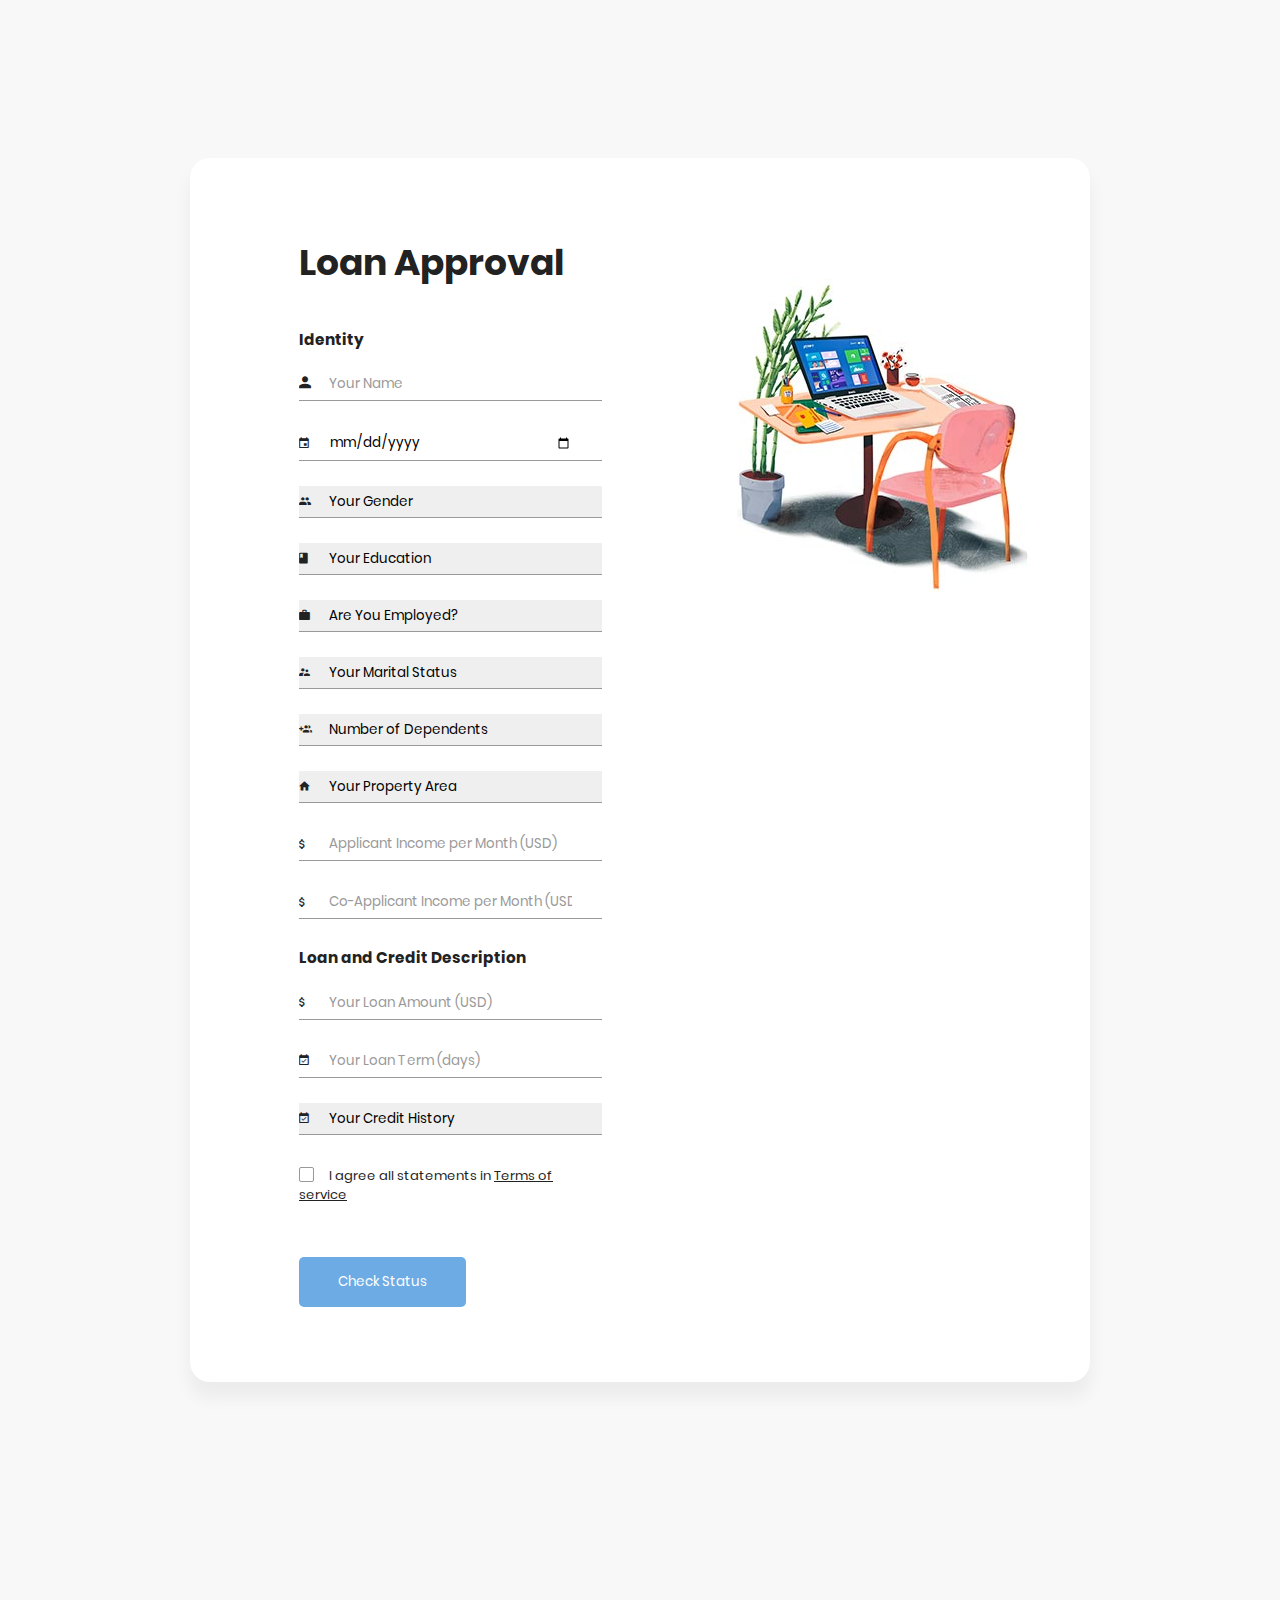
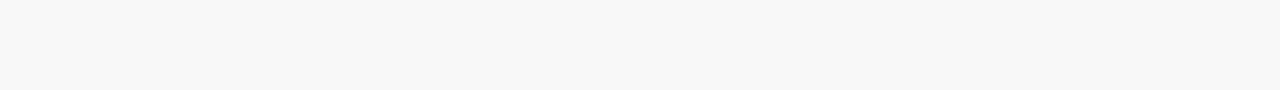
<file: template/index.html>
<!DOCTYPE html>
<html lang="en">
<head>
    <meta charset="UTF-8">
    <meta name="viewport" content="width=device-width, initial-scale=1.0">
    <meta http-equiv="X-UA-Compatible" content="ie=edge">
    <title>Loan Approval Prediction</title>

    <!-- Font Icon -->
    <link rel="stylesheet" href="../static/fonts/material-icon/css/material-design-iconic-font.min.css">
    <link rel="icon" type="image/x-icon" href="../static/images/favicon.ico">

    <!-- Main css -->
    <link rel="stylesheet" href="../static/css/style.css">
</head>
<body>

    <div class="main">

        <!-- Applicant form -->
        <section class="signup">
            <div class="container">
                <div class="signup-content">
                    <div class="signup-form">
                        <h2 class="form-title">Loan Approval</h2>
                        <form action="/prediction" method="POST" class="register-form" id="register-form">
                            <h3>Identity</h3>
                            <!-- Name -->
                            <div class="form-group">
                                <label for="name"><i class="zmdi zmdi-account material-icons-name"></i></label>
                                <input type="text" name="name" id="name" placeholder="Your Name" required/>
                            </div>
                            <!-- Birthdate -->
                            <div class="form-group">
                                <label for="birthdate"><i class="zmdi zmdi-calendar"></i></label>
                                <input type="date" name="birthdate" id="birthdate" placeholder="Your Birthdate" required/>
                            </div>
                            <!-- Gender -->
                            <div class="form-group">
                                <label for="gender"><i class="zmdi zmdi-accounts"></i></label>
                                <select name="gender" id="gender" placeholder="Your Gender" required>
                                    <option value="" disabled selected>Your Gender</option>
                                    <option value="1">Male</option>
                                    <option value="0">Female</option>
                                </select>
                            </div>
                            <!-- Education -->
                            <div class="form-group">
                                <label for="education"><i class="zmdi zmdi-book"></i></label>
                                <select name="education" id="education" placeholder="Your Education" required>
                                    <option value="" disabled selected>Your Education</option>
                                    <option value="1">Not Graduate</option>
                                    <option value="0">Graduate</option>
                                </select>
                            </div>
                            <!-- Self Employed -->
                            <div class="form-group">
                                <label for="self_employed"><i class="zmdi zmdi-case"></i></label>
                                <select name="self_employed" id="self_employed" placeholder="Are You Employed?" required>
                                    <option value="" disabled selected>Are You Employed?</option>
                                    <option value="1">Yes</option>
                                    <option value="0">No</option>
                                </select>
                            </div>
                            <!-- Marital Status -->
                            <div class="form-group">
                                <label for="marital_status"><i class="zmdi zmdi-accounts-alt"></i></label>
                                <select name="marital_status" id="marital_status" placeholder="Your Marital Status" required>
                                    <option value="" disabled selected>Your Marital Status</option>
                                    <option value="0">Single</option>
                                    <option value="1">Married</option>
                                </select>
                            </div>
                            <!-- Dependents -->
                            <div class="form-group">
                                <label for="dependents"><i class="zmdi zmdi-accounts-add"></i></label>
                                <select name="dependents" id="dependents" placeholder="Number of Dependents" required>
                                    <option value="" disabled selected>Number of Dependents</option>
                                    <option value="0">0</option>
                                    <option value="1">1</option>
                                    <option value="2">2</option>
                                    <option value="3+">3+</option>
                                </select>
                            </div>
                            <!-- Property Area -->
                            <div class="form-group">
                                <label for="property_area"><i class="zmdi zmdi-home"></i></label>
                                <select name="property_area" id="property_area" placeholder="Your Property Area" required>
                                    <option value="" disabled selected>Your Property Area</option>
                                    <option value="Urban">Urban</option>
                                    <option value="Semiurban">Semi-Urban</option>
                                    <option value="Rural">Rural</option>
                                </select>
                            </div>
                            <!-- Applicant Income per Month -->
                            <div class="form-group">
                                <label for="applicant_income"><i class="zmdi zmdi-money"></i></label>
                                <input type="number" min="0" name="applicant_income" placeholder="Applicant Income per Month (USD)" required/>
                            </div>
                            <!-- Co-Applicant Income per Month -->
                            <div class="form-group">
                                <label for="coapplicant_income"><i class="zmdi zmdi-money"></i></label>
                                <input type="number" min="0" name="coapplicant_income" placeholder="Co-Applicant Income per Month (USD)" required/>
                            </div>
                            <h3>Loan and Credit Description</h3>
                            <!-- Loan Amount -->
                            <div class="form-group">
                                <label for="loan_amount"><i class="zmdi zmdi-money"></i></label>
                                <input type="number" min="0" name="loan_amount" placeholder="Your Loan Amount (USD)" required/>
                            </div>
                            <!-- Loan Amount Term -->
                            <div class="form-group">
                                <label for="loan_term"><i class="zmdi zmdi-calendar-check"></i></label>
                                <input type="number" min="0" name="loan_term" placeholder="Your Loan Term (days)" required/>
                            </div>
                            <!-- Credit History -->
                            <div class="form-group">
                                <label for="credit_history"><i class="zmdi zmdi-calendar-check"></i></label>
                                <select name="credit_history" id="credit_history" placeholder="Your Credit History" required>
                                    <option value="" disabled selected>Your Credit History</option>
                                    <option value="1">All Debts Paid</option>
                                    <option value="0">Not paid</option>
                                </select>
                            </div>
                            <div class="form-group">
                                <input type="checkbox" name="agree-term" id="agree-term" class="agree-term" />
                                <label for="agree-term" class="label-agree-term"><span><span></span></span>I agree all statements in  <a href="#" class="term-service">Terms of service</a></label>
                            </div>
                            <div class="form-group form-button">
                                <input type="submit" name="signup" id="signup" class="form-submit" value="Check Status"/>
                            </div>
                        </form>
                    </div>
                    <div class="signup-image">
                        <figure><img src="../static/images/signup-image.jpg" alt="sing up image"></figure>
                    </div>
                </div>
            </div>
        </section>
    
    </div>

</body>
</html>
</file>
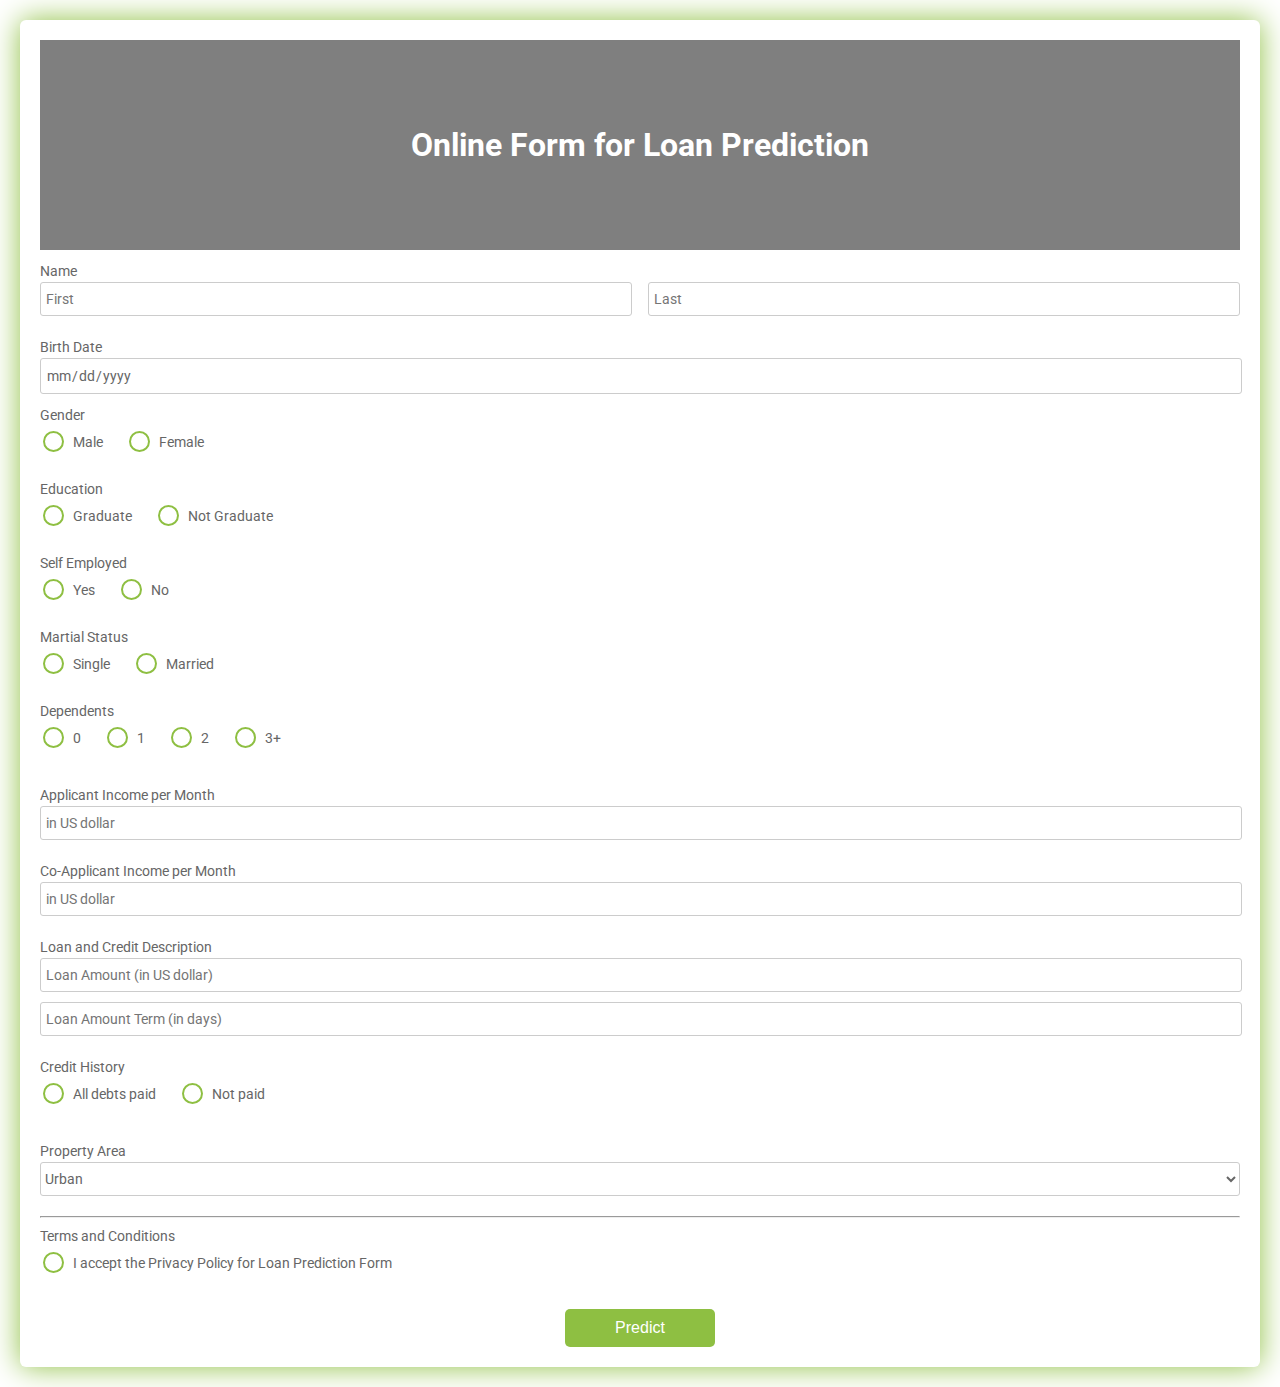
<file: templates/home.html>
<!DOCTYPE html>
<html>
  <head>
    <title>Online Form for Loan Prediction</title>
    <link href="https://fonts.googleapis.com/css?family=Roboto:300,400,500,700" rel="stylesheet">
    <link rel="stylesheet" href="https://use.fontawesome.com/releases/v5.5.0/css/all.css" integrity="sha384-B4dIYHKNBt8Bc12p+WXckhzcICo0wtJAoU8YZTY5qE0Id1GSseTk6S+L3BlXeVIU" crossorigin="anonymous">
    <link rel="stylesheet" href="../static/style.css" type="text/css" media="screen">
  </head>
  <body>
    <div class="testbox">
      <form action="/result" method="POST">
        <div class="banner">
          <h1>Online Form for Loan Prediction</h1>
        </div>
        <div class="item">
          <p>Name</p>
          <div class="name-item">
            <input type="text" name="First" placeholder="First" required/>
            <input type="text" name="Last" placeholder="Last" required/>
          </div>
        </div>
        <div class="question">
          <p>Birth Date</p>
          <input type="date" name="bdate"/>
          <i class="fas fa-calendar-alt"></i>
        </div>
        <div class="question">
          <p>Gender</p>
          <div class="question-answer">
            <input type="radio" value="1" id="radio_1" name="Gender_Male" required/>
            <label for="radio_1" class="radio"><span>Male</span></label>
            <input type="radio" value="0" id="radio_2" name="Gender_Male" required/>
            <label for="radio_2" class="radio"><span>Female</span></label>
          </div>
        </div>
        <div class="question">
          <p>Education</p>
          <div class="question-answer">
            <input type="radio" value="0" id="radio_3" name="Education_Not Graduate" required/>
            <label for="radio_3" class="radio"><span>Graduate</span></label>
            <input type="radio" value="1" id="radio_4" name="Education_Not Graduate" required/>
            <label for="radio_4" class="radio"><span>Not Graduate</span></label>
          </div>
        </div>
        <div class="question">
          <p>Self Employed</p>
          <div class="question-answer">
            <input type="radio" value="1" id="radio_14" name="Self_Employed_Yes" required/>
            <label for="radio_14" class="radio"><span>Yes</span></label>
            <input type="radio" value="0" id="radio_15" name="Self_Employed_Yes" required/>
            <label for="radio_15" class="radio"><span>No</span></label>
          </div>
        </div>
        <div class="question">
          <p>Martial Status</p>
          <div class="question-answer">
            <input type="radio" value="0" id="radio_5" name="Married_Yes" required/>
            <label for="radio_5" class="radio"><span>Single</span></label>
            <input type="radio" value="1" id="radio_6" name="Married_Yes" required/>
            <label for="radio_6" class="radio"><span>Married</span></label>
          </div>
        </div>
        <div class="question">
          <p>Dependents</p>
          <div class="question-answer">
            <input type="radio" value="0" id="radio_7" name="Dependents" required/>
            <label for="radio_7" class="radio"><span>0</span></label>
            <input type="radio" value="1" id="radio_8" name="Dependents" required/>
            <label for="radio_8" class="radio"><span>1</span></label>
            <input type="radio" value="2" id="radio_9" name="Dependents" required/>
            <label for="radio_9" class="radio"><span>2</span></label>
            <input type="radio" value="3+" id="radio_10" name="Dependents" required/>
            <label for="radio_10" class="radio"><span>3+</span></label>
          </div>
        </div>
        <div class="item">
          <p>Applicant Income per Month</p>
          <input type="number" min="0" name="ApplicantIncome" placeholder="in US dollar" required/>
        </div>
        <div class="item">
          <p>Co-Applicant Income per Month</p>
          <input type="number" min="0" name="CoapplicantIncome" placeholder="in US dollar" required/>
        </div>
        <div class="item">
          <p>Loan and Credit Description</p>
          <div class="loan-item">
            <input type="number" min="0" name="LoanAmount" placeholder="Loan Amount (in US dollar)" required/>
            <input type="number" min="0" name="Loan_Amount_Term" placeholder="Loan Amount Term (in days)" required/>
          </div>
        </div>
        <div class="question">
          <p>Credit History</p>
          <div class="question-answer">
            <input type="radio" value="1" id="radio_11" name="Credit_History_1.0" required/>
            <label for="radio_11" class="radio"><span>All debts paid</span></label>
            <input type="radio" value="0" id="radio_12" name="Credit_History_1.0" required/>
            <label for="radio_12" class="radio"><span>Not paid</span></label>
          </div>
        </div>
        <div class="item">
          <p>Property Area</p>
          <div class="property-item">
            <select name="Property_Area" required>
              <option value="Urban" selected>Urban</option>
              <option value="Semiurban">Semi Urban</option>
              <option value="Rural">Rural</option>
            </select>
          </div>
        </div>
        <hr>
        <div class="question">
          <p>Terms and Conditions</p>
          <div class="question-answer">
            <input type="radio" value="none" id="radio_13" name="term_condition"/>
            <label for="radio_13" class="radio"><span>I accept the Privacy Policy for Loan Prediction Form</span></label>
          </div>
        </div>
        <div class="btn-block">
          <button type="submit" href="/">Predict</button>
        </div>
      </form>
    </div>
  </body>
</html>
</file>
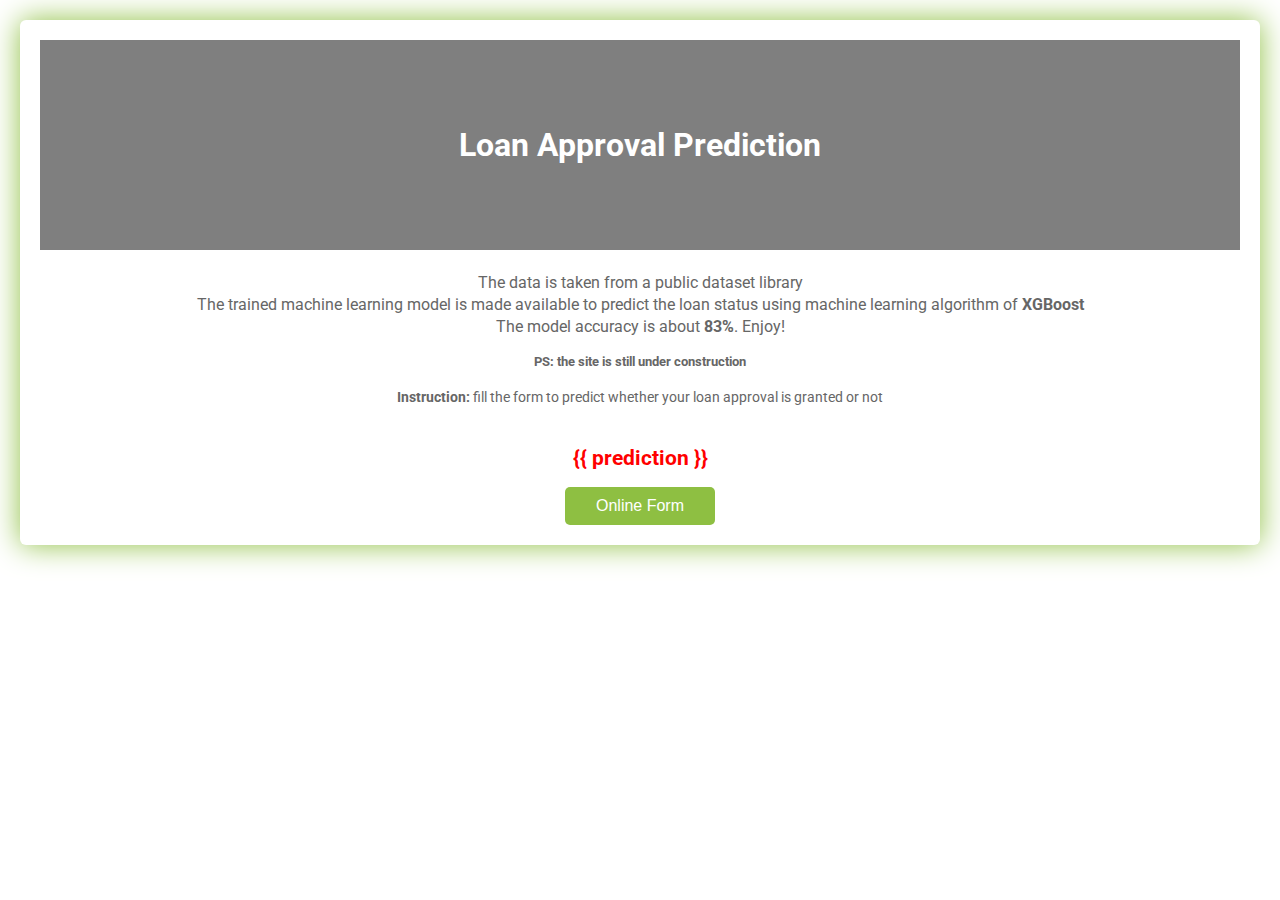
<file: templates/result.html>
<!DOCTYPE html>
<html>
  <head>
    <title>Online Form for Loan Prediction</title>
    <link href="https://fonts.googleapis.com/css?family=Roboto:300,400,500,700" rel="stylesheet">
    <link rel="stylesheet" href="https://use.fontawesome.com/releases/v5.5.0/css/all.css" integrity="sha384-B4dIYHKNBt8Bc12p+WXckhzcICo0wtJAoU8YZTY5qE0Id1GSseTk6S+L3BlXeVIU" crossorigin="anonymous">
    <link rel="stylesheet" href="../static/style.css" type="text/css" media="screen">
    <meta name="viewport" content="width=device-width, initial-scale=1.0">
  </head>
  <body>
    <div class="testbox">
      <form>
        <div class="banner">
          <h1>Loan Approval Prediction</h1>
        </div>
        <br>
        <p style="text-align:center;font-size:16px;">
        	The data is taken from a public dataset library
        </p>
        <p style="text-align:center;font-size:16px;">
        	The trained machine learning model is made available to predict the loan status using machine learning algorithm of <b>XGBoost</b>
        </p>
        <p style="text-align:center;font-size:16px;">
        	The model accuracy is about <b>83%</b>. Enjoy!
        </p>
        <h3 style="text-align:center;font-size:13px;">
        	PS: the site is still under construction
        </h3>
        <p style="text-align:center;font-size:14px;">
        	<b>Instruction:</b> fill the form to predict whether your loan approval is granted or not
        </p>
        <br>
        <h2 style="color:red;text-align:center;"> {{ prediction }}</h2>
        <div class="btn-block">
        	<button href="https://loan-prediction-form.herokuapp.com/">Online Form</button>
        </div>
      </form>
    </div>
  </body>
</html>
</file>
<file: static/css/style.css>
/* @extend display-flex; */
display-flex, .display-flex, .display-flex-center, .signup-content, .signin-content, .social-login, .socials {
  display: flex;
  display: -webkit-flex; }

/* @extend list-type-ulli; */
list-type-ulli, .socials {
  list-style-type: none;
  margin: 0;
  padding: 0; }

/* poppins-300 - latin */
@font-face {
  font-family: 'Poppins';
  font-style: normal;
  font-weight: 300;
  src: url("../fonts/poppins/poppins-v5-latin-300.eot");
  /* IE9 Compat Modes */
  src: local("Poppins Light"), local("Poppins-Light"), url("../fonts/poppins/poppins-v5-latin-300.eot?#iefix") format("embedded-opentype"), url("../fonts/poppins/poppins-v5-latin-300.woff2") format("woff2"), url("../fonts/poppins/poppins-v5-latin-300.woff") format("woff"), url("../fonts/poppins/poppins-v5-latin-300.ttf") format("truetype"), url("../fonts/poppins/poppins-v5-latin-300.svg#Poppins") format("svg");
  /* Legacy iOS */ }
/* poppins-300italic - latin */
@font-face {
  font-family: 'Poppins';
  font-style: italic;
  font-weight: 300;
  src: url("../fonts/poppins/poppins-v5-latin-300italic.eot");
  /* IE9 Compat Modes */
  src: local("Poppins Light Italic"), local("Poppins-LightItalic"), url("../fonts/poppins/poppins-v5-latin-300italic.eot?#iefix") format("embedded-opentype"), url("../fonts/poppins/poppins-v5-latin-300italic.woff2") format("woff2"), url("../fonts/poppins/poppins-v5-latin-300italic.woff") format("woff"), url("../fonts/poppins/poppins-v5-latin-300italic.ttf") format("truetype"), url("../fonts/poppins/poppins-v5-latin-300italic.svg#Poppins") format("svg");
  /* Legacy iOS */ }
/* poppins-regular - latin */
@font-face {
  font-family: 'Poppins';
  font-style: normal;
  font-weight: 400;
  src: url("../fonts/poppins/poppins-v5-latin-regular.eot");
  /* IE9 Compat Modes */
  src: local("Poppins Regular"), local("Poppins-Regular"), url("../fonts/poppins/poppins-v5-latin-regular.eot?#iefix") format("embedded-opentype"), url("../fonts/poppins/poppins-v5-latin-regular.woff2") format("woff2"), url("../fonts/poppins/poppins-v5-latin-regular.woff") format("woff"), url("../fonts/poppins/poppins-v5-latin-regular.ttf") format("truetype"), url("../fonts/poppins/poppins-v5-latin-regular.svg#Poppins") format("svg");
  /* Legacy iOS */ }
/* poppins-italic - latin */
@font-face {
  font-family: 'Poppins';
  font-style: italic;
  font-weight: 400;
  src: url("../fonts/poppins/poppins-v5-latin-italic.eot");
  /* IE9 Compat Modes */
  src: local("Poppins Italic"), local("Poppins-Italic"), url("../fonts/poppins/poppins-v5-latin-italic.eot?#iefix") format("embedded-opentype"), url("../fonts/poppins/poppins-v5-latin-italic.woff2") format("woff2"), url("../fonts/poppins/poppins-v5-latin-italic.woff") format("woff"), url("../fonts/poppins/poppins-v5-latin-italic.ttf") format("truetype"), url("../fonts/poppins/poppins-v5-latin-italic.svg#Poppins") format("svg");
  /* Legacy iOS */ }
/* poppins-500 - latin */
@font-face {
  font-family: 'Poppins';
  font-style: normal;
  font-weight: 500;
  src: url("../fonts/poppins/poppins-v5-latin-500.eot");
  /* IE9 Compat Modes */
  src: local("Poppins Medium"), local("Poppins-Medium"), url("../fonts/poppins/poppins-v5-latin-500.eot?#iefix") format("embedded-opentype"), url("../fonts/poppins/poppins-v5-latin-500.woff2") format("woff2"), url("../fonts/poppins/poppins-v5-latin-500.woff") format("woff"), url("../fonts/poppins/poppins-v5-latin-500.ttf") format("truetype"), url("../fonts/poppins/poppins-v5-latin-500.svg#Poppins") format("svg");
  /* Legacy iOS */ }
/* poppins-500italic - latin */
@font-face {
  font-family: 'Poppins';
  font-style: italic;
  font-weight: 500;
  src: url("../fonts/poppins/poppins-v5-latin-500italic.eot");
  /* IE9 Compat Modes */
  src: local("Poppins Medium Italic"), local("Poppins-MediumItalic"), url("../fonts/poppins/poppins-v5-latin-500italic.eot?#iefix") format("embedded-opentype"), url("../fonts/poppins/poppins-v5-latin-500italic.woff2") format("woff2"), url("../fonts/poppins/poppins-v5-latin-500italic.woff") format("woff"), url("../fonts/poppins/poppins-v5-latin-500italic.ttf") format("truetype"), url("../fonts/poppins/poppins-v5-latin-500italic.svg#Poppins") format("svg");
  /* Legacy iOS */ }
/* poppins-600 - latin */
@font-face {
  font-family: 'Poppins';
  font-style: normal;
  font-weight: 600;
  src: url("../fonts/poppins/poppins-v5-latin-600.eot");
  /* IE9 Compat Modes */
  src: local("Poppins SemiBold"), local("Poppins-SemiBold"), url("../fonts/poppins/poppins-v5-latin-600.eot?#iefix") format("embedded-opentype"), url("../fonts/poppins/poppins-v5-latin-600.woff2") format("woff2"), url("../fonts/poppins/poppins-v5-latin-600.woff") format("woff"), url("../fonts/poppins/poppins-v5-latin-600.ttf") format("truetype"), url("../fonts/poppins/poppins-v5-latin-600.svg#Poppins") format("svg");
  /* Legacy iOS */ }
/* poppins-700 - latin */
@font-face {
  font-family: 'Poppins';
  font-style: normal;
  font-weight: 700;
  src: url("../fonts/poppins/poppins-v5-latin-700.eot");
  /* IE9 Compat Modes */
  src: local("Poppins Bold"), local("Poppins-Bold"), url("../fonts/poppins/poppins-v5-latin-700.eot?#iefix") format("embedded-opentype"), url("../fonts/poppins/poppins-v5-latin-700.woff2") format("woff2"), url("../fonts/poppins/poppins-v5-latin-700.woff") format("woff"), url("../fonts/poppins/poppins-v5-latin-700.ttf") format("truetype"), url("../fonts/poppins/poppins-v5-latin-700.svg#Poppins") format("svg");
  /* Legacy iOS */ }
/* poppins-700italic - latin */
@font-face {
  font-family: 'Poppins';
  font-style: italic;
  font-weight: 700;
  src: url("../fonts/poppins/poppins-v5-latin-700italic.eot");
  /* IE9 Compat Modes */
  src: local("Poppins Bold Italic"), local("Poppins-BoldItalic"), url("../fonts/poppins/poppins-v5-latin-700italic.eot?#iefix") format("embedded-opentype"), url("../fonts/poppins/poppins-v5-latin-700italic.woff2") format("woff2"), url("../fonts/poppins/poppins-v5-latin-700italic.woff") format("woff"), url("../fonts/poppins/poppins-v5-latin-700italic.ttf") format("truetype"), url("../fonts/poppins/poppins-v5-latin-700italic.svg#Poppins") format("svg");
  /* Legacy iOS */ }
/* poppins-800 - latin */
@font-face {
  font-family: 'Poppins';
  font-style: normal;
  font-weight: 800;
  src: url("../fonts/poppins/poppins-v5-latin-800.eot");
  /* IE9 Compat Modes */
  src: local("Poppins ExtraBold"), local("Poppins-ExtraBold"), url("../fonts/poppins/poppins-v5-latin-800.eot?#iefix") format("embedded-opentype"), url("../fonts/poppins/poppins-v5-latin-800.woff2") format("woff2"), url("../fonts/poppins/poppins-v5-latin-800.woff") format("woff"), url("../fonts/poppins/poppins-v5-latin-800.ttf") format("truetype"), url("../fonts/poppins/poppins-v5-latin-800.svg#Poppins") format("svg");
  /* Legacy iOS */ }
/* poppins-800italic - latin */
@font-face {
  font-family: 'Poppins';
  font-style: italic;
  font-weight: 800;
  src: url("../fonts/poppins/poppins-v5-latin-800italic.eot");
  /* IE9 Compat Modes */
  src: local("Poppins ExtraBold Italic"), local("Poppins-ExtraBoldItalic"), url("../fonts/poppins/poppins-v5-latin-800italic.eot?#iefix") format("embedded-opentype"), url("../fonts/poppins/poppins-v5-latin-800italic.woff2") format("woff2"), url("../fonts/poppins/poppins-v5-latin-800italic.woff") format("woff"), url("../fonts/poppins/poppins-v5-latin-800italic.ttf") format("truetype"), url("../fonts/poppins/poppins-v5-latin-800italic.svg#Poppins") format("svg");
  /* Legacy iOS */ }
/* poppins-900 - latin */
@font-face {
  font-family: 'Poppins';
  font-style: normal;
  font-weight: 900;
  src: url("../fonts/poppins/poppins-v5-latin-900.eot");
  /* IE9 Compat Modes */
  src: local("Poppins Black"), local("Poppins-Black"), url("../fonts/poppins/poppins-v5-latin-900.eot?#iefix") format("embedded-opentype"), url("../fonts/poppins/poppins-v5-latin-900.woff2") format("woff2"), url("../fonts/poppins/poppins-v5-latin-900.woff") format("woff"), url("../fonts/poppins/poppins-v5-latin-900.ttf") format("truetype"), url("../fonts/poppins/poppins-v5-latin-900.svg#Poppins") format("svg");
  /* Legacy iOS */ }
a:focus, a:active {
  text-decoration: none;
  outline: none;
  transition: all 300ms ease 0s;
  -moz-transition: all 300ms ease 0s;
  -webkit-transition: all 300ms ease 0s;
  -o-transition: all 300ms ease 0s;
  -ms-transition: all 300ms ease 0s; }

input, select, textarea {
  outline: none;
  appearance: unset !important;
  -moz-appearance: unset !important;
  -webkit-appearance: unset !important;
  -o-appearance: unset !important;
  -ms-appearance: unset !important; }

input::-webkit-outer-spin-button, input::-webkit-inner-spin-button {
  appearance: none !important;
  -moz-appearance: none !important;
  -webkit-appearance: none !important;
  -o-appearance: none !important;
  -ms-appearance: none !important;
  margin: 0; }

input:focus, select:focus, textarea:focus {
  outline: none;
  box-shadow: none !important;
  -moz-box-shadow: none !important;
  -webkit-box-shadow: none !important;
  -o-box-shadow: none !important;
  -ms-box-shadow: none !important; }

input[type=checkbox] {
  appearance: checkbox !important;
  -moz-appearance: checkbox !important;
  -webkit-appearance: checkbox !important;
  -o-appearance: checkbox !important;
  -ms-appearance: checkbox !important; }

input[type=radio] {
  appearance: radio !important;
  -moz-appearance: radio !important;
  -webkit-appearance: radio !important;
  -o-appearance: radio !important;
  -ms-appearance: radio !important; }

img {
  max-width: 100%;
  height: auto; }

figure {
  margin: 0; }

p {
  margin-bottom: 0px;
  font-size: 15px;
  color: #777; }

h2 {
  line-height: 1.66;
  margin: 0;
  padding: 0;
  font-weight: bold;
  color: #222;
  font-family: Poppins;
  font-size: 36px; }

.main {
  background: #f8f8f8;
  padding: 150px 0; }

.clear {
  clear: both; }

body {
  font-size: 13px;
  line-height: 1.8;
  color: #222;
  background: #f8f8f8;
  font-weight: 400;
  font-family: Poppins; }

.container {
  width: 900px;
  background: #fff;
  margin: 0 auto;
  box-shadow: 0px 15px 16.83px 0.17px rgba(0, 0, 0, 0.05);
  -moz-box-shadow: 0px 15px 16.83px 0.17px rgba(0, 0, 0, 0.05);
  -webkit-box-shadow: 0px 15px 16.83px 0.17px rgba(0, 0, 0, 0.05);
  -o-box-shadow: 0px 15px 16.83px 0.17px rgba(0, 0, 0, 0.05);
  -ms-box-shadow: 0px 15px 16.83px 0.17px rgba(0, 0, 0, 0.05);
  border-radius: 20px;
  -moz-border-radius: 20px;
  -webkit-border-radius: 20px;
  -o-border-radius: 20px;
  -ms-border-radius: 20px; }

.display-flex {
  justify-content: space-between;
  -moz-justify-content: space-between;
  -webkit-justify-content: space-between;
  -o-justify-content: space-between;
  -ms-justify-content: space-between;
  align-items: center;
  -moz-align-items: center;
  -webkit-align-items: center;
  -o-align-items: center;
  -ms-align-items: center; }

.display-flex-center {
  justify-content: center;
  -moz-justify-content: center;
  -webkit-justify-content: center;
  -o-justify-content: center;
  -ms-justify-content: center;
  align-items: center;
  -moz-align-items: center;
  -webkit-align-items: center;
  -o-align-items: center;
  -ms-align-items: center; }

.position-center {
  position: absolute;
  top: 50%;
  left: 50%;
  transform: translate(-50%, -50%);
  -moz-transform: translate(-50%, -50%);
  -webkit-transform: translate(-50%, -50%);
  -o-transform: translate(-50%, -50%);
  -ms-transform: translate(-50%, -50%); }

.signup {
  margin-bottom: 150px; }

.signup-content {
  padding: 75px 0; }

.signup-form, .signup-image, .signin-form, .signin-image {
  width: 50%;
  overflow: hidden; }

.signup-image {
  margin: 0 55px; }

.form-title {
  margin-bottom: 33px; }

.signup-image {
  margin-top: 45px; }

figure {
  margin-bottom: 50px;
  text-align: center; }

.form-submit {
  display: inline-block;
  background: #6dabe4;
  color: #fff;
  border-bottom: none;
  width: auto;
  padding: 15px 39px;
  border-radius: 5px;
  -moz-border-radius: 5px;
  -webkit-border-radius: 5px;
  -o-border-radius: 5px;
  -ms-border-radius: 5px;
  margin-top: 25px;
  cursor: pointer; }
  .form-submit:hover {
    background: #4292dc; }

#signin {
  margin-top: 16px; }

.signup-image-link {
  font-size: 14px;
  color: #222;
  display: block;
  text-align: center; }

.term-service {
  font-size: 13px;
  color: #222; }

.signup-form {
  margin-left: 75px;
  margin-right: 75px;
  padding-left: 34px; }

.register-form {
  width: 100%; }

.form-group {
  position: relative;
  margin-bottom: 25px;
  overflow: hidden; }
  .form-group:last-child {
    margin-bottom: 0px; }

input, select {
  width: 100%;
  display: block;
  border: none;
  border-bottom: 1px solid #999;
  padding: 6px 30px;
  font-family: Poppins;
  box-sizing: border-box; }
  input::-webkit-input-placeholder {
    color: #999; }
  input::-moz-placeholder {
    color: #999; }
  input:-ms-input-placeholder {
    color: #999; }
  input:-moz-placeholder {
    color: #999; }
  input:focus {
    border-bottom: 1px solid #222; }
    input:focus::-webkit-input-placeholder {
      color: #222; }
    input:focus::-moz-placeholder {
      color: #222; }
    input:focus:-ms-input-placeholder {
      color: #222; }
    input:focus:-moz-placeholder {
      color: #222; }

input[type=checkbox]:not(old) {
  width: 2em;
  margin: 0;
  padding: 0;
  font-size: 1em;
  display: none; }

input[type=checkbox]:not(old) + label {
  display: inline-block;
  line-height: 1.5em;
  margin-top: 6px; }

input[type=checkbox]:not(old) + label > span {
  display: inline-block;
  width: 13px;
  height: 13px;
  margin-right: 15px;
  margin-bottom: 3px;
  border: 1px solid #999;
  border-radius: 2px;
  -moz-border-radius: 2px;
  -webkit-border-radius: 2px;
  -o-border-radius: 2px;
  -ms-border-radius: 2px;
  background: white;
  background-image: -moz-linear-gradient(white, white);
  background-image: -ms-linear-gradient(white, white);
  background-image: -o-linear-gradient(white, white);
  background-image: -webkit-linear-gradient(white, white);
  background-image: linear-gradient(white, white);
  vertical-align: bottom; }

input[type=checkbox]:not(old):checked + label > span {
  background-image: -moz-linear-gradient(white, white);
  background-image: -ms-linear-gradient(white, white);
  background-image: -o-linear-gradient(white, white);
  background-image: -webkit-linear-gradient(white, white);
  background-image: linear-gradient(white, white); }

input[type=checkbox]:not(old):checked + label > span:before {
  content: '\f26b';
  display: block;
  color: #222;
  font-size: 11px;
  line-height: 1.2;
  text-align: center;
  font-family: 'Material-Design-Iconic-Font';
  font-weight: bold; }

.agree-term {
  display: inline-block;
  width: auto; }

label {
  position: absolute;
  left: 0;
  top: 50%;
  transform: translateY(-50%);
  -moz-transform: translateY(-50%);
  -webkit-transform: translateY(-50%);
  -o-transform: translateY(-50%);
  -ms-transform: translateY(-50%);
  color: #222; }

.label-has-error {
  top: 22%; }

label.error {
  position: relative;
  background: url("../images/unchecked.gif") no-repeat;
  background-position-y: 3px;
  padding-left: 20px;
  display: block;
  margin-top: 20px; }

label.valid {
  display: block;
  position: absolute;
  right: 0;
  left: auto;
  margin-top: -6px;
  width: 20px;
  height: 20px;
  background: transparent; }
  label.valid:after {
    font-family: 'Material-Design-Iconic-Font';
    content: '\f269';
    width: 100%;
    height: 100%;
    position: absolute;
    /* right: 0; */
    font-size: 16px;
    color: green; }

.label-agree-term {
  position: relative;
  top: 0%;
  transform: translateY(0);
  -moz-transform: translateY(0);
  -webkit-transform: translateY(0);
  -o-transform: translateY(0);
  -ms-transform: translateY(0); }

.material-icons-name {
  font-size: 18px; }

.signin-content {
  padding-top: 67px;
  padding-bottom: 87px; }

.social-login {
  align-items: center;
  -moz-align-items: center;
  -webkit-align-items: center;
  -o-align-items: center;
  -ms-align-items: center;
  margin-top: 80px; }

.social-label {
  display: inline-block;
  margin-right: 15px; }

.socials li {
  padding: 5px; }
  .socials li:last-child {
    margin-right: 0px; }
  .socials li a {
    text-decoration: none; }
    .socials li a i {
      width: 30px;
      height: 30px;
      color: #fff;
      font-size: 14px;
      border-radius: 5px;
      -moz-border-radius: 5px;
      -webkit-border-radius: 5px;
      -o-border-radius: 5px;
      -ms-border-radius: 5px;
      transform: translateZ(0);
      -moz-transform: translateZ(0);
      -webkit-transform: translateZ(0);
      -o-transform: translateZ(0);
      -ms-transform: translateZ(0);
      -webkit-transition-duration: 0.3s;
      transition-duration: 0.3s;
      -webkit-transition-property: transform;
      transition-property: transform;
      -webkit-transition-timing-function: ease-out;
      transition-timing-function: ease-out; }
  .socials li:hover a i {
    -webkit-transform: scale(1.3) translateZ(0);
    transform: scale(1.3) translateZ(0); }

.zmdi-facebook {
  background: #3b5998; }

.zmdi-twitter {
  background: #1da0f2; }

.zmdi-google {
  background: #e72734; }

.signin-form {
  margin-right: 90px;
  margin-left: 80px; }

.signin-image {
  margin-left: 110px;
  margin-right: 20px;
  margin-top: 10px; }

@media screen and (max-width: 1200px) {
  .container {
    width: calc( 100% - 30px);
    max-width: 100%; } }
@media screen and (min-width: 1024px) {
  .container {
    max-width: 1200px; } }
@media screen and (max-width: 768px) {
  .signup-content, .signin-content {
    flex-direction: column;
    -moz-flex-direction: column;
    -webkit-flex-direction: column;
    -o-flex-direction: column;
    -ms-flex-direction: column;
    justify-content: center;
    -moz-justify-content: center;
    -webkit-justify-content: center;
    -o-justify-content: center;
    -ms-justify-content: center; }

  .signup-form {
    margin-left: 0px;
    margin-right: 0px;
    padding-left: 0px;
    /* box-sizing: border-box; */
    padding: 0 30px; }

  .signin-image {
    margin-left: 0px;
    margin-right: 0px;
    margin-top: 50px;
    order: 2;
    -moz-order: 2;
    -webkit-order: 2;
    -o-order: 2;
    -ms-order: 2; }

  .signup-form, .signup-image, .signin-form, .signin-image {
    width: auto; }

  .social-login {
    justify-content: center;
    -moz-justify-content: center;
    -webkit-justify-content: center;
    -o-justify-content: center;
    -ms-justify-content: center; }

  .form-button {
    text-align: center; }

  .signin-form {
    order: 1;
    -moz-order: 1;
    -webkit-order: 1;
    -o-order: 1;
    -ms-order: 1;
    margin-right: 0px;
    margin-left: 0px;
    padding: 0 30px; }

  .form-title {
    text-align: center; } }
@media screen and (max-width: 400px) {
  .social-login {
    flex-direction: column;
    -moz-flex-direction: column;
    -webkit-flex-direction: column;
    -o-flex-direction: column;
    -ms-flex-direction: column; }

  .social-label {
    margin-right: 0px;
    margin-bottom: 10px; } }

/*# sourceMappingURL=style.css.map */
</file>
<file: static/style.css>
html, body {
  min-height: 100%;
}
body, div, form, input, select, textarea, p { 
  padding: 0;
  margin: 0;
  outline: none;
  font-family: Roboto, Arial, sans-serif;
  font-size: 14px;
  color: #666;
  line-height: 22px;
}
h1 {
  position: static;
  margin: 0;
  font-size: 32px;
  line-height:38px;
  color: #fff;
  z-index: 2;
}
.testbox {
  display: flex;
  justify-content: center;
  align-items: center;
  height: inherit;
  padding: 20px;
}
form {
  width: 100%;
  padding: 20px;
  border-radius: 6px;
  background: #fff;
  box-shadow: 0 0 30px 0 #8ebf42; 
}
.banner {
  position: relative;
  height: 210px;
  background-image: url('https://raw.githubusercontent.com/audhiaprilliant/introduction-git-stk/master/img/loan.JPG');
  background-size: auto;
  display: flex;
  justify-content: center;
  align-items: center;
  text-align: center;
}
.banner::after {
  content: "";
  background-color: rgba(0, 0, 0, 0.5); 
  position: absolute;
  width: 100%;
  height: 100%;
}
p.top-info {
  margin: 10px 0;
}
input, select, textarea {
  margin-bottom: 10px;
  border: 1px solid #ccc;
  border-radius: 3px;
}
input {
  width: calc(100% - 10px);
  padding: 5px;
}
select {
  width: 100%;
  padding: 7px 0;
  background: transparent;
}
textarea {
  width: calc(100% - 12px);
  padding: 5px;
}
.item:hover p, .item:hover i, .question:hover p, .question label:hover, input:hover::placeholder {
  color: #8ebf42;
}
.item input:hover, .item select:hover, .item textarea:hover {
  border: 1px solid transparent;
  box-shadow: 0 0 8px 0 #8ebf42;
  color: #8ebf42;
}
.item {
  position: relative;
  margin: 10px 0;
}
input[type="date"]::-webkit-inner-spin-button {
  display: none;
}
.item i, input[type="date"]::-webkit-calendar-picker-indicator {
  position: absolute;
  font-size: 20px;
  color: #a9a9a9;
}
.item i {
  right: 2%;
  top: 30px;
  z-index: 1;
}
[type="date"]::-webkit-calendar-picker-indicator {
  right: 1%;
  z-index: 2;
  opacity: 0;
  cursor: pointer;
}
input[type=radio] {
  width: 0;
  visibility: hidden;
}
label.radio {
  position: relative;
  display: inline-block;
  margin: 5px 20px 25px 0;
  cursor: pointer;
}
.question span {
  margin-left: 30px;
}
label.radio:before {
  content: "";
  position: absolute;
  left: 0;
  width: 17px;
  height: 17px;
  border-radius: 50%;
  border: 2px solid #8ebf42;
}
label.radio:after {
  content: "";
  position: absolute;
  width: 8px;
  height: 4px;
  top: 6px;
  left: 5px;
  background: transparent;
  border: 3px solid #8ebf42;
  border-top: none;
  border-right: none;
  transform: rotate(-45deg);
  opacity: 0;
}
input[type=radio]:checked + label:after {
  opacity: 1;
}
.btn-block {
  margin-top: 10px;
  text-align: center;
}
button {
  width: 150px;
  padding: 10px;
  border: none;
  border-radius: 5px; 
  background: #8ebf42;
  font-size: 16px;
  color: #fff;
  cursor: pointer;
}
button:hover {
  background: #82b534;
}
@media (min-width: 568px) {
.name-item, .city-item {
  display: flex;
  flex-wrap: wrap;
  justify-content: space-between;
}
.name-item input, .city-item input {
  width: calc(50% - 20px);
}
.city-item select {
  width: calc(50% - 8px);
}
}
</file>
<file: static/fonts/material-icon/css/material-design-iconic-font.min.css>
@font-face{font-family:Material-Design-Iconic-Font;src:url(../fonts/Material-Design-Iconic-Font.woff2?v=2.2.0) format('woff2'),url(../fonts/Material-Design-Iconic-Font.woff?v=2.2.0) format('woff'),url(../fonts/Material-Design-Iconic-Font.ttf?v=2.2.0) format('truetype')}.zmdi{display:inline-block;font:normal normal normal 14px/1 'Material-Design-Iconic-Font';font-size:inherit;text-rendering:auto;-webkit-font-smoothing:antialiased;-moz-osx-font-smoothing:grayscale}.zmdi-hc-lg{font-size:1.33333333em;line-height:.75em;vertical-align:-15%}.zmdi-hc-2x{font-size:2em}.zmdi-hc-3x{font-size:3em}.zmdi-hc-4x{font-size:4em}.zmdi-hc-5x{font-size:5em}.zmdi-hc-fw{width:1.28571429em;text-align:center}.zmdi-hc-ul{padding-left:0;margin-left:2.14285714em;list-style-type:none}.zmdi-hc-ul>li{position:relative}.zmdi-hc-li{position:absolute;left:-2.14285714em;width:2.14285714em;top:.14285714em;text-align:center}.zmdi-hc-li.zmdi-hc-lg{left:-1.85714286em}.zmdi-hc-border{padding:.1em .25em;border:solid .1em #9e9e9e;border-radius:2px}.zmdi-hc-border-circle{padding:.1em .25em;border:solid .1em #9e9e9e;border-radius:50%}.zmdi.pull-left{float:left;margin-right:.15em}.zmdi.pull-right{float:right;margin-left:.15em}.zmdi-hc-spin{-webkit-animation:zmdi-spin 1.5s infinite linear;animation:zmdi-spin 1.5s infinite linear}.zmdi-hc-spin-reverse{-webkit-animation:zmdi-spin-reverse 1.5s infinite linear;animation:zmdi-spin-reverse 1.5s infinite linear}@-webkit-keyframes zmdi-spin{0%{-webkit-transform:rotate(0deg);transform:rotate(0deg)}100%{-webkit-transform:rotate(359deg);transform:rotate(359deg)}}@keyframes zmdi-spin{0%{-webkit-transform:rotate(0deg);transform:rotate(0deg)}100%{-webkit-transform:rotate(359deg);transform:rotate(359deg)}}@-webkit-keyframes zmdi-spin-reverse{0%{-webkit-transform:rotate(0deg);transform:rotate(0deg)}100%{-webkit-transform:rotate(-359deg);transform:rotate(-359deg)}}@keyframes zmdi-spin-reverse{0%{-webkit-transform:rotate(0deg);transform:rotate(0deg)}100%{-webkit-transform:rotate(-359deg);transform:rotate(-359deg)}}.zmdi-hc-rotate-90{-webkit-transform:rotate(90deg);-ms-transform:rotate(90deg);transform:rotate(90deg)}.zmdi-hc-rotate-180{-webkit-transform:rotate(180deg);-ms-transform:rotate(180deg);transform:rotate(180deg)}.zmdi-hc-rotate-270{-webkit-transform:rotate(270deg);-ms-transform:rotate(270deg);transform:rotate(270deg)}.zmdi-hc-flip-horizontal{-webkit-transform:scale(-1,1);-ms-transform:scale(-1,1);transform:scale(-1,1)}.zmdi-hc-flip-vertical{-webkit-transform:scale(1,-1);-ms-transform:scale(1,-1);transform:scale(1,-1)}.zmdi-hc-stack{position:relative;display:inline-block;width:2em;height:2em;line-height:2em;vertical-align:middle}.zmdi-hc-stack-1x,.zmdi-hc-stack-2x{position:absolute;left:0;width:100%;text-align:center}.zmdi-hc-stack-1x{line-height:inherit}.zmdi-hc-stack-2x{font-size:2em}.zmdi-hc-inverse{color:#fff}.zmdi-3d-rotation:before{content:'\f101'}.zmdi-airplane-off:before{content:'\f102'}.zmdi-airplane:before{content:'\f103'}.zmdi-album:before{content:'\f104'}.zmdi-archive:before{content:'\f105'}.zmdi-assignment-account:before{content:'\f106'}.zmdi-assignment-alert:before{content:'\f107'}.zmdi-assignment-check:before{content:'\f108'}.zmdi-assignment-o:before{content:'\f109'}.zmdi-assignment-return:before{content:'\f10a'}.zmdi-assignment-returned:before{content:'\f10b'}.zmdi-assignment:before{content:'\f10c'}.zmdi-attachment-alt:before{content:'\f10d'}.zmdi-attachment:before{content:'\f10e'}.zmdi-audio:before{content:'\f10f'}.zmdi-badge-check:before{content:'\f110'}.zmdi-balance-wallet:before{content:'\f111'}.zmdi-balance:before{content:'\f112'}.zmdi-battery-alert:before{content:'\f113'}.zmdi-battery-flash:before{content:'\f114'}.zmdi-battery-unknown:before{content:'\f115'}.zmdi-battery:before{content:'\f116'}.zmdi-bike:before{content:'\f117'}.zmdi-block-alt:before{content:'\f118'}.zmdi-block:before{content:'\f119'}.zmdi-boat:before{content:'\f11a'}.zmdi-book-image:before{content:'\f11b'}.zmdi-book:before{content:'\f11c'}.zmdi-bookmark-outline:before{content:'\f11d'}.zmdi-bookmark:before{content:'\f11e'}.zmdi-brush:before{content:'\f11f'}.zmdi-bug:before{content:'\f120'}.zmdi-bus:before{content:'\f121'}.zmdi-cake:before{content:'\f122'}.zmdi-car-taxi:before{content:'\f123'}.zmdi-car-wash:before{content:'\f124'}.zmdi-car:before{content:'\f125'}.zmdi-card-giftcard:before{content:'\f126'}.zmdi-card-membership:before{content:'\f127'}.zmdi-card-travel:before{content:'\f128'}.zmdi-card:before{content:'\f129'}.zmdi-case-check:before{content:'\f12a'}.zmdi-case-download:before{content:'\f12b'}.zmdi-case-play:before{content:'\f12c'}.zmdi-case:before{content:'\f12d'}.zmdi-cast-connected:before{content:'\f12e'}.zmdi-cast:before{content:'\f12f'}.zmdi-chart-donut:before{content:'\f130'}.zmdi-chart:before{content:'\f131'}.zmdi-city-alt:before{content:'\f132'}.zmdi-city:before{content:'\f133'}.zmdi-close-circle-o:before{content:'\f134'}.zmdi-close-circle:before{content:'\f135'}.zmdi-close:before{content:'\f136'}.zmdi-cocktail:before{content:'\f137'}.zmdi-code-setting:before{content:'\f138'}.zmdi-code-smartphone:before{content:'\f139'}.zmdi-code:before{content:'\f13a'}.zmdi-coffee:before{content:'\f13b'}.zmdi-collection-bookmark:before{content:'\f13c'}.zmdi-collection-case-play:before{content:'\f13d'}.zmdi-collection-folder-image:before{content:'\f13e'}.zmdi-collection-image-o:before{content:'\f13f'}.zmdi-collection-image:before{content:'\f140'}.zmdi-collection-item-1:before{content:'\f141'}.zmdi-collection-item-2:before{content:'\f142'}.zmdi-collection-item-3:before{content:'\f143'}.zmdi-collection-item-4:before{content:'\f144'}.zmdi-collection-item-5:before{content:'\f145'}.zmdi-collection-item-6:before{content:'\f146'}.zmdi-collection-item-7:before{content:'\f147'}.zmdi-collection-item-8:before{content:'\f148'}.zmdi-collection-item-9-plus:before{content:'\f149'}.zmdi-collection-item-9:before{content:'\f14a'}.zmdi-collection-item:before{content:'\f14b'}.zmdi-collection-music:before{content:'\f14c'}.zmdi-collection-pdf:before{content:'\f14d'}.zmdi-collection-plus:before{content:'\f14e'}.zmdi-collection-speaker:before{content:'\f14f'}.zmdi-collection-text:before{content:'\f150'}.zmdi-collection-video:before{content:'\f151'}.zmdi-compass:before{content:'\f152'}.zmdi-cutlery:before{content:'\f153'}.zmdi-delete:before{content:'\f154'}.zmdi-dialpad:before{content:'\f155'}.zmdi-dns:before{content:'\f156'}.zmdi-drink:before{content:'\f157'}.zmdi-edit:before{content:'\f158'}.zmdi-email-open:before{content:'\f159'}.zmdi-email:before{content:'\f15a'}.zmdi-eye-off:before{content:'\f15b'}.zmdi-eye:before{content:'\f15c'}.zmdi-eyedropper:before{content:'\f15d'}.zmdi-favorite-outline:before{content:'\f15e'}.zmdi-favorite:before{content:'\f15f'}.zmdi-filter-list:before{content:'\f160'}.zmdi-fire:before{content:'\f161'}.zmdi-flag:before{content:'\f162'}.zmdi-flare:before{content:'\f163'}.zmdi-flash-auto:before{content:'\f164'}.zmdi-flash-off:before{content:'\f165'}.zmdi-flash:before{content:'\f166'}.zmdi-flip:before{content:'\f167'}.zmdi-flower-alt:before{content:'\f168'}.zmdi-flower:before{content:'\f169'}.zmdi-font:before{content:'\f16a'}.zmdi-fullscreen-alt:before{content:'\f16b'}.zmdi-fullscreen-exit:before{content:'\f16c'}.zmdi-fullscreen:before{content:'\f16d'}.zmdi-functions:before{content:'\f16e'}.zmdi-gas-station:before{content:'\f16f'}.zmdi-gesture:before{content:'\f170'}.zmdi-globe-alt:before{content:'\f171'}.zmdi-globe-lock:before{content:'\f172'}.zmdi-globe:before{content:'\f173'}.zmdi-graduation-cap:before{content:'\f174'}.zmdi-home:before{content:'\f175'}.zmdi-hospital-alt:before{content:'\f176'}.zmdi-hospital:before{content:'\f177'}.zmdi-hotel:before{content:'\f178'}.zmdi-hourglass-alt:before{content:'\f179'}.zmdi-hourglass-outline:before{content:'\f17a'}.zmdi-hourglass:before{content:'\f17b'}.zmdi-http:before{content:'\f17c'}.zmdi-image-alt:before{content:'\f17d'}.zmdi-image-o:before{content:'\f17e'}.zmdi-image:before{content:'\f17f'}.zmdi-inbox:before{content:'\f180'}.zmdi-invert-colors-off:before{content:'\f181'}.zmdi-invert-colors:before{content:'\f182'}.zmdi-key:before{content:'\f183'}.zmdi-label-alt-outline:before{content:'\f184'}.zmdi-label-alt:before{content:'\f185'}.zmdi-label-heart:before{content:'\f186'}.zmdi-label:before{content:'\f187'}.zmdi-labels:before{content:'\f188'}.zmdi-lamp:before{content:'\f189'}.zmdi-landscape:before{content:'\f18a'}.zmdi-layers-off:before{content:'\f18b'}.zmdi-layers:before{content:'\f18c'}.zmdi-library:before{content:'\f18d'}.zmdi-link:before{content:'\f18e'}.zmdi-lock-open:before{content:'\f18f'}.zmdi-lock-outline:before{content:'\f190'}.zmdi-lock:before{content:'\f191'}.zmdi-mail-reply-all:before{content:'\f192'}.zmdi-mail-reply:before{content:'\f193'}.zmdi-mail-send:before{content:'\f194'}.zmdi-mall:before{content:'\f195'}.zmdi-map:before{content:'\f196'}.zmdi-menu:before{content:'\f197'}.zmdi-money-box:before{content:'\f198'}.zmdi-money-off:before{content:'\f199'}.zmdi-money:before{content:'\f19a'}.zmdi-more-vert:before{content:'\f19b'}.zmdi-more:before{content:'\f19c'}.zmdi-movie-alt:before{content:'\f19d'}.zmdi-movie:before{content:'\f19e'}.zmdi-nature-people:before{content:'\f19f'}.zmdi-nature:before{content:'\f1a0'}.zmdi-navigation:before{content:'\f1a1'}.zmdi-open-in-browser:before{content:'\f1a2'}.zmdi-open-in-new:before{content:'\f1a3'}.zmdi-palette:before{content:'\f1a4'}.zmdi-parking:before{content:'\f1a5'}.zmdi-pin-account:before{content:'\f1a6'}.zmdi-pin-assistant:before{content:'\f1a7'}.zmdi-pin-drop:before{content:'\f1a8'}.zmdi-pin-help:before{content:'\f1a9'}.zmdi-pin-off:before{content:'\f1aa'}.zmdi-pin:before{content:'\f1ab'}.zmdi-pizza:before{content:'\f1ac'}.zmdi-plaster:before{content:'\f1ad'}.zmdi-power-setting:before{content:'\f1ae'}.zmdi-power:before{content:'\f1af'}.zmdi-print:before{content:'\f1b0'}.zmdi-puzzle-piece:before{content:'\f1b1'}.zmdi-quote:before{content:'\f1b2'}.zmdi-railway:before{content:'\f1b3'}.zmdi-receipt:before{content:'\f1b4'}.zmdi-refresh-alt:before{content:'\f1b5'}.zmdi-refresh-sync-alert:before{content:'\f1b6'}.zmdi-refresh-sync-off:before{content:'\f1b7'}.zmdi-refresh-sync:before{content:'\f1b8'}.zmdi-refresh:before{content:'\f1b9'}.zmdi-roller:before{content:'\f1ba'}.zmdi-ruler:before{content:'\f1bb'}.zmdi-scissors:before{content:'\f1bc'}.zmdi-screen-rotation-lock:before{content:'\f1bd'}.zmdi-screen-rotation:before{content:'\f1be'}.zmdi-search-for:before{content:'\f1bf'}.zmdi-search-in-file:before{content:'\f1c0'}.zmdi-search-in-page:before{content:'\f1c1'}.zmdi-search-replace:before{content:'\f1c2'}.zmdi-search:before{content:'\f1c3'}.zmdi-seat:before{content:'\f1c4'}.zmdi-settings-square:before{content:'\f1c5'}.zmdi-settings:before{content:'\f1c6'}.zmdi-shield-check:before{content:'\f1c7'}.zmdi-shield-security:before{content:'\f1c8'}.zmdi-shopping-basket:before{content:'\f1c9'}.zmdi-shopping-cart-plus:before{content:'\f1ca'}.zmdi-shopping-cart:before{content:'\f1cb'}.zmdi-sign-in:before{content:'\f1cc'}.zmdi-sort-amount-asc:before{content:'\f1cd'}.zmdi-sort-amount-desc:before{content:'\f1ce'}.zmdi-sort-asc:before{content:'\f1cf'}.zmdi-sort-desc:before{content:'\f1d0'}.zmdi-spellcheck:before{content:'\f1d1'}.zmdi-storage:before{content:'\f1d2'}.zmdi-store-24:before{content:'\f1d3'}.zmdi-store:before{content:'\f1d4'}.zmdi-subway:before{content:'\f1d5'}.zmdi-sun:before{content:'\f1d6'}.zmdi-tab-unselected:before{content:'\f1d7'}.zmdi-tab:before{content:'\f1d8'}.zmdi-tag-close:before{content:'\f1d9'}.zmdi-tag-more:before{content:'\f1da'}.zmdi-tag:before{content:'\f1db'}.zmdi-thumb-down:before{content:'\f1dc'}.zmdi-thumb-up-down:before{content:'\f1dd'}.zmdi-thumb-up:before{content:'\f1de'}.zmdi-ticket-star:before{content:'\f1df'}.zmdi-toll:before{content:'\f1e0'}.zmdi-toys:before{content:'\f1e1'}.zmdi-traffic:before{content:'\f1e2'}.zmdi-translate:before{content:'\f1e3'}.zmdi-triangle-down:before{content:'\f1e4'}.zmdi-triangle-up:before{content:'\f1e5'}.zmdi-truck:before{content:'\f1e6'}.zmdi-turning-sign:before{content:'\f1e7'}.zmdi-wallpaper:before{content:'\f1e8'}.zmdi-washing-machine:before{content:'\f1e9'}.zmdi-window-maximize:before{content:'\f1ea'}.zmdi-window-minimize:before{content:'\f1eb'}.zmdi-window-restore:before{content:'\f1ec'}.zmdi-wrench:before{content:'\f1ed'}.zmdi-zoom-in:before{content:'\f1ee'}.zmdi-zoom-out:before{content:'\f1ef'}.zmdi-alert-circle-o:before{content:'\f1f0'}.zmdi-alert-circle:before{content:'\f1f1'}.zmdi-alert-octagon:before{content:'\f1f2'}.zmdi-alert-polygon:before{content:'\f1f3'}.zmdi-alert-triangle:before{content:'\f1f4'}.zmdi-help-outline:before{content:'\f1f5'}.zmdi-help:before{content:'\f1f6'}.zmdi-info-outline:before{content:'\f1f7'}.zmdi-info:before{content:'\f1f8'}.zmdi-notifications-active:before{content:'\f1f9'}.zmdi-notifications-add:before{content:'\f1fa'}.zmdi-notifications-none:before{content:'\f1fb'}.zmdi-notifications-off:before{content:'\f1fc'}.zmdi-notifications-paused:before{content:'\f1fd'}.zmdi-notifications:before{content:'\f1fe'}.zmdi-account-add:before{content:'\f1ff'}.zmdi-account-box-mail:before{content:'\f200'}.zmdi-account-box-o:before{content:'\f201'}.zmdi-account-box-phone:before{content:'\f202'}.zmdi-account-box:before{content:'\f203'}.zmdi-account-calendar:before{content:'\f204'}.zmdi-account-circle:before{content:'\f205'}.zmdi-account-o:before{content:'\f206'}.zmdi-account:before{content:'\f207'}.zmdi-accounts-add:before{content:'\f208'}.zmdi-accounts-alt:before{content:'\f209'}.zmdi-accounts-list-alt:before{content:'\f20a'}.zmdi-accounts-list:before{content:'\f20b'}.zmdi-accounts-outline:before{content:'\f20c'}.zmdi-accounts:before{content:'\f20d'}.zmdi-face:before{content:'\f20e'}.zmdi-female:before{content:'\f20f'}.zmdi-male-alt:before{content:'\f210'}.zmdi-male-female:before{content:'\f211'}.zmdi-male:before{content:'\f212'}.zmdi-mood-bad:before{content:'\f213'}.zmdi-mood:before{content:'\f214'}.zmdi-run:before{content:'\f215'}.zmdi-walk:before{content:'\f216'}.zmdi-cloud-box:before{content:'\f217'}.zmdi-cloud-circle:before{content:'\f218'}.zmdi-cloud-done:before{content:'\f219'}.zmdi-cloud-download:before{content:'\f21a'}.zmdi-cloud-off:before{content:'\f21b'}.zmdi-cloud-outline-alt:before{content:'\f21c'}.zmdi-cloud-outline:before{content:'\f21d'}.zmdi-cloud-upload:before{content:'\f21e'}.zmdi-cloud:before{content:'\f21f'}.zmdi-download:before{content:'\f220'}.zmdi-file-plus:before{content:'\f221'}.zmdi-file-text:before{content:'\f222'}.zmdi-file:before{content:'\f223'}.zmdi-folder-outline:before{content:'\f224'}.zmdi-folder-person:before{content:'\f225'}.zmdi-folder-star-alt:before{content:'\f226'}.zmdi-folder-star:before{content:'\f227'}.zmdi-folder:before{content:'\f228'}.zmdi-gif:before{content:'\f229'}.zmdi-upload:before{content:'\f22a'}.zmdi-border-all:before{content:'\f22b'}.zmdi-border-bottom:before{content:'\f22c'}.zmdi-border-clear:before{content:'\f22d'}.zmdi-border-color:before{content:'\f22e'}.zmdi-border-horizontal:before{content:'\f22f'}.zmdi-border-inner:before{content:'\f230'}.zmdi-border-left:before{content:'\f231'}.zmdi-border-outer:before{content:'\f232'}.zmdi-border-right:before{content:'\f233'}.zmdi-border-style:before{content:'\f234'}.zmdi-border-top:before{content:'\f235'}.zmdi-border-vertical:before{content:'\f236'}.zmdi-copy:before{content:'\f237'}.zmdi-crop:before{content:'\f238'}.zmdi-format-align-center:before{content:'\f239'}.zmdi-format-align-justify:before{content:'\f23a'}.zmdi-format-align-left:before{content:'\f23b'}.zmdi-format-align-right:before{content:'\f23c'}.zmdi-format-bold:before{content:'\f23d'}.zmdi-format-clear-all:before{content:'\f23e'}.zmdi-format-clear:before{content:'\f23f'}.zmdi-format-color-fill:before{content:'\f240'}.zmdi-format-color-reset:before{content:'\f241'}.zmdi-format-color-text:before{content:'\f242'}.zmdi-format-indent-decrease:before{content:'\f243'}.zmdi-format-indent-increase:before{content:'\f244'}.zmdi-format-italic:before{content:'\f245'}.zmdi-format-line-spacing:before{content:'\f246'}.zmdi-format-list-bulleted:before{content:'\f247'}.zmdi-format-list-numbered:before{content:'\f248'}.zmdi-format-ltr:before{content:'\f249'}.zmdi-format-rtl:before{content:'\f24a'}.zmdi-format-size:before{content:'\f24b'}.zmdi-format-strikethrough-s:before{content:'\f24c'}.zmdi-format-strikethrough:before{content:'\f24d'}.zmdi-format-subject:before{content:'\f24e'}.zmdi-format-underlined:before{content:'\f24f'}.zmdi-format-valign-bottom:before{content:'\f250'}.zmdi-format-valign-center:before{content:'\f251'}.zmdi-format-valign-top:before{content:'\f252'}.zmdi-redo:before{content:'\f253'}.zmdi-select-all:before{content:'\f254'}.zmdi-space-bar:before{content:'\f255'}.zmdi-text-format:before{content:'\f256'}.zmdi-transform:before{content:'\f257'}.zmdi-undo:before{content:'\f258'}.zmdi-wrap-text:before{content:'\f259'}.zmdi-comment-alert:before{content:'\f25a'}.zmdi-comment-alt-text:before{content:'\f25b'}.zmdi-comment-alt:before{content:'\f25c'}.zmdi-comment-edit:before{content:'\f25d'}.zmdi-comment-image:before{content:'\f25e'}.zmdi-comment-list:before{content:'\f25f'}.zmdi-comment-more:before{content:'\f260'}.zmdi-comment-outline:before{content:'\f261'}.zmdi-comment-text-alt:before{content:'\f262'}.zmdi-comment-text:before{content:'\f263'}.zmdi-comment-video:before{content:'\f264'}.zmdi-comment:before{content:'\f265'}.zmdi-comments:before{content:'\f266'}.zmdi-check-all:before{content:'\f267'}.zmdi-check-circle-u:before{content:'\f268'}.zmdi-check-circle:before{content:'\f269'}.zmdi-check-square:before{content:'\f26a'}.zmdi-check:before{content:'\f26b'}.zmdi-circle-o:before{content:'\f26c'}.zmdi-circle:before{content:'\f26d'}.zmdi-dot-circle-alt:before{content:'\f26e'}.zmdi-dot-circle:before{content:'\f26f'}.zmdi-minus-circle-outline:before{content:'\f270'}.zmdi-minus-circle:before{content:'\f271'}.zmdi-minus-square:before{content:'\f272'}.zmdi-minus:before{content:'\f273'}.zmdi-plus-circle-o-duplicate:before{content:'\f274'}.zmdi-plus-circle-o:before{content:'\f275'}.zmdi-plus-circle:before{content:'\f276'}.zmdi-plus-square:before{content:'\f277'}.zmdi-plus:before{content:'\f278'}.zmdi-square-o:before{content:'\f279'}.zmdi-star-circle:before{content:'\f27a'}.zmdi-star-half:before{content:'\f27b'}.zmdi-star-outline:before{content:'\f27c'}.zmdi-star:before{content:'\f27d'}.zmdi-bluetooth-connected:before{content:'\f27e'}.zmdi-bluetooth-off:before{content:'\f27f'}.zmdi-bluetooth-search:before{content:'\f280'}.zmdi-bluetooth-setting:before{content:'\f281'}.zmdi-bluetooth:before{content:'\f282'}.zmdi-camera-add:before{content:'\f283'}.zmdi-camera-alt:before{content:'\f284'}.zmdi-camera-bw:before{content:'\f285'}.zmdi-camera-front:before{content:'\f286'}.zmdi-camera-mic:before{content:'\f287'}.zmdi-camera-party-mode:before{content:'\f288'}.zmdi-camera-rear:before{content:'\f289'}.zmdi-camera-roll:before{content:'\f28a'}.zmdi-camera-switch:before{content:'\f28b'}.zmdi-camera:before{content:'\f28c'}.zmdi-card-alert:before{content:'\f28d'}.zmdi-card-off:before{content:'\f28e'}.zmdi-card-sd:before{content:'\f28f'}.zmdi-card-sim:before{content:'\f290'}.zmdi-desktop-mac:before{content:'\f291'}.zmdi-desktop-windows:before{content:'\f292'}.zmdi-device-hub:before{content:'\f293'}.zmdi-devices-off:before{content:'\f294'}.zmdi-devices:before{content:'\f295'}.zmdi-dock:before{content:'\f296'}.zmdi-floppy:before{content:'\f297'}.zmdi-gamepad:before{content:'\f298'}.zmdi-gps-dot:before{content:'\f299'}.zmdi-gps-off:before{content:'\f29a'}.zmdi-gps:before{content:'\f29b'}.zmdi-headset-mic:before{content:'\f29c'}.zmdi-headset:before{content:'\f29d'}.zmdi-input-antenna:before{content:'\f29e'}.zmdi-input-composite:before{content:'\f29f'}.zmdi-input-hdmi:before{content:'\f2a0'}.zmdi-input-power:before{content:'\f2a1'}.zmdi-input-svideo:before{content:'\f2a2'}.zmdi-keyboard-hide:before{content:'\f2a3'}.zmdi-keyboard:before{content:'\f2a4'}.zmdi-laptop-chromebook:before{content:'\f2a5'}.zmdi-laptop-mac:before{content:'\f2a6'}.zmdi-laptop:before{content:'\f2a7'}.zmdi-mic-off:before{content:'\f2a8'}.zmdi-mic-outline:before{content:'\f2a9'}.zmdi-mic-setting:before{content:'\f2aa'}.zmdi-mic:before{content:'\f2ab'}.zmdi-mouse:before{content:'\f2ac'}.zmdi-network-alert:before{content:'\f2ad'}.zmdi-network-locked:before{content:'\f2ae'}.zmdi-network-off:before{content:'\f2af'}.zmdi-network-outline:before{content:'\f2b0'}.zmdi-network-setting:before{content:'\f2b1'}.zmdi-network:before{content:'\f2b2'}.zmdi-phone-bluetooth:before{content:'\f2b3'}.zmdi-phone-end:before{content:'\f2b4'}.zmdi-phone-forwarded:before{content:'\f2b5'}.zmdi-phone-in-talk:before{content:'\f2b6'}.zmdi-phone-locked:before{content:'\f2b7'}.zmdi-phone-missed:before{content:'\f2b8'}.zmdi-phone-msg:before{content:'\f2b9'}.zmdi-phone-paused:before{content:'\f2ba'}.zmdi-phone-ring:before{content:'\f2bb'}.zmdi-phone-setting:before{content:'\f2bc'}.zmdi-phone-sip:before{content:'\f2bd'}.zmdi-phone:before{content:'\f2be'}.zmdi-portable-wifi-changes:before{content:'\f2bf'}.zmdi-portable-wifi-off:before{content:'\f2c0'}.zmdi-portable-wifi:before{content:'\f2c1'}.zmdi-radio:before{content:'\f2c2'}.zmdi-reader:before{content:'\f2c3'}.zmdi-remote-control-alt:before{content:'\f2c4'}.zmdi-remote-control:before{content:'\f2c5'}.zmdi-router:before{content:'\f2c6'}.zmdi-scanner:before{content:'\f2c7'}.zmdi-smartphone-android:before{content:'\f2c8'}.zmdi-smartphone-download:before{content:'\f2c9'}.zmdi-smartphone-erase:before{content:'\f2ca'}.zmdi-smartphone-info:before{content:'\f2cb'}.zmdi-smartphone-iphone:before{content:'\f2cc'}.zmdi-smartphone-landscape-lock:before{content:'\f2cd'}.zmdi-smartphone-landscape:before{content:'\f2ce'}.zmdi-smartphone-lock:before{content:'\f2cf'}.zmdi-smartphone-portrait-lock:before{content:'\f2d0'}.zmdi-smartphone-ring:before{content:'\f2d1'}.zmdi-smartphone-setting:before{content:'\f2d2'}.zmdi-smartphone-setup:before{content:'\f2d3'}.zmdi-smartphone:before{content:'\f2d4'}.zmdi-speaker:before{content:'\f2d5'}.zmdi-tablet-android:before{content:'\f2d6'}.zmdi-tablet-mac:before{content:'\f2d7'}.zmdi-tablet:before{content:'\f2d8'}.zmdi-tv-alt-play:before{content:'\f2d9'}.zmdi-tv-list:before{content:'\f2da'}.zmdi-tv-play:before{content:'\f2db'}.zmdi-tv:before{content:'\f2dc'}.zmdi-usb:before{content:'\f2dd'}.zmdi-videocam-off:before{content:'\f2de'}.zmdi-videocam-switch:before{content:'\f2df'}.zmdi-videocam:before{content:'\f2e0'}.zmdi-watch:before{content:'\f2e1'}.zmdi-wifi-alt-2:before{content:'\f2e2'}.zmdi-wifi-alt:before{content:'\f2e3'}.zmdi-wifi-info:before{content:'\f2e4'}.zmdi-wifi-lock:before{content:'\f2e5'}.zmdi-wifi-off:before{content:'\f2e6'}.zmdi-wifi-outline:before{content:'\f2e7'}.zmdi-wifi:before{content:'\f2e8'}.zmdi-arrow-left-bottom:before{content:'\f2e9'}.zmdi-arrow-left:before{content:'\f2ea'}.zmdi-arrow-merge:before{content:'\f2eb'}.zmdi-arrow-missed:before{content:'\f2ec'}.zmdi-arrow-right-top:before{content:'\f2ed'}.zmdi-arrow-right:before{content:'\f2ee'}.zmdi-arrow-split:before{content:'\f2ef'}.zmdi-arrows:before{content:'\f2f0'}.zmdi-caret-down-circle:before{content:'\f2f1'}.zmdi-caret-down:before{content:'\f2f2'}.zmdi-caret-left-circle:before{content:'\f2f3'}.zmdi-caret-left:before{content:'\f2f4'}.zmdi-caret-right-circle:before{content:'\f2f5'}.zmdi-caret-right:before{content:'\f2f6'}.zmdi-caret-up-circle:before{content:'\f2f7'}.zmdi-caret-up:before{content:'\f2f8'}.zmdi-chevron-down:before{content:'\f2f9'}.zmdi-chevron-left:before{content:'\f2fa'}.zmdi-chevron-right:before{content:'\f2fb'}.zmdi-chevron-up:before{content:'\f2fc'}.zmdi-forward:before{content:'\f2fd'}.zmdi-long-arrow-down:before{content:'\f2fe'}.zmdi-long-arrow-left:before{content:'\f2ff'}.zmdi-long-arrow-return:before{content:'\f300'}.zmdi-long-arrow-right:before{content:'\f301'}.zmdi-long-arrow-tab:before{content:'\f302'}.zmdi-long-arrow-up:before{content:'\f303'}.zmdi-rotate-ccw:before{content:'\f304'}.zmdi-rotate-cw:before{content:'\f305'}.zmdi-rotate-left:before{content:'\f306'}.zmdi-rotate-right:before{content:'\f307'}.zmdi-square-down:before{content:'\f308'}.zmdi-square-right:before{content:'\f309'}.zmdi-swap-alt:before{content:'\f30a'}.zmdi-swap-vertical-circle:before{content:'\f30b'}.zmdi-swap-vertical:before{content:'\f30c'}.zmdi-swap:before{content:'\f30d'}.zmdi-trending-down:before{content:'\f30e'}.zmdi-trending-flat:before{content:'\f30f'}.zmdi-trending-up:before{content:'\f310'}.zmdi-unfold-less:before{content:'\f311'}.zmdi-unfold-more:before{content:'\f312'}.zmdi-apps:before{content:'\f313'}.zmdi-grid-off:before{content:'\f314'}.zmdi-grid:before{content:'\f315'}.zmdi-view-agenda:before{content:'\f316'}.zmdi-view-array:before{content:'\f317'}.zmdi-view-carousel:before{content:'\f318'}.zmdi-view-column:before{content:'\f319'}.zmdi-view-comfy:before{content:'\f31a'}.zmdi-view-compact:before{content:'\f31b'}.zmdi-view-dashboard:before{content:'\f31c'}.zmdi-view-day:before{content:'\f31d'}.zmdi-view-headline:before{content:'\f31e'}.zmdi-view-list-alt:before{content:'\f31f'}.zmdi-view-list:before{content:'\f320'}.zmdi-view-module:before{content:'\f321'}.zmdi-view-quilt:before{content:'\f322'}.zmdi-view-stream:before{content:'\f323'}.zmdi-view-subtitles:before{content:'\f324'}.zmdi-view-toc:before{content:'\f325'}.zmdi-view-web:before{content:'\f326'}.zmdi-view-week:before{content:'\f327'}.zmdi-widgets:before{content:'\f328'}.zmdi-alarm-check:before{content:'\f329'}.zmdi-alarm-off:before{content:'\f32a'}.zmdi-alarm-plus:before{content:'\f32b'}.zmdi-alarm-snooze:before{content:'\f32c'}.zmdi-alarm:before{content:'\f32d'}.zmdi-calendar-alt:before{content:'\f32e'}.zmdi-calendar-check:before{content:'\f32f'}.zmdi-calendar-close:before{content:'\f330'}.zmdi-calendar-note:before{content:'\f331'}.zmdi-calendar:before{content:'\f332'}.zmdi-time-countdown:before{content:'\f333'}.zmdi-time-interval:before{content:'\f334'}.zmdi-time-restore-setting:before{content:'\f335'}.zmdi-time-restore:before{content:'\f336'}.zmdi-time:before{content:'\f337'}.zmdi-timer-off:before{content:'\f338'}.zmdi-timer:before{content:'\f339'}.zmdi-android-alt:before{content:'\f33a'}.zmdi-android:before{content:'\f33b'}.zmdi-apple:before{content:'\f33c'}.zmdi-behance:before{content:'\f33d'}.zmdi-codepen:before{content:'\f33e'}.zmdi-dribbble:before{content:'\f33f'}.zmdi-dropbox:before{content:'\f340'}.zmdi-evernote:before{content:'\f341'}.zmdi-facebook-box:before{content:'\f342'}.zmdi-facebook:before{content:'\f343'}.zmdi-github-box:before{content:'\f344'}.zmdi-github:before{content:'\f345'}.zmdi-google-drive:before{content:'\f346'}.zmdi-google-earth:before{content:'\f347'}.zmdi-google-glass:before{content:'\f348'}.zmdi-google-maps:before{content:'\f349'}.zmdi-google-pages:before{content:'\f34a'}.zmdi-google-play:before{content:'\f34b'}.zmdi-google-plus-box:before{content:'\f34c'}.zmdi-google-plus:before{content:'\f34d'}.zmdi-google:before{content:'\f34e'}.zmdi-instagram:before{content:'\f34f'}.zmdi-language-css3:before{content:'\f350'}.zmdi-language-html5:before{content:'\f351'}.zmdi-language-javascript:before{content:'\f352'}.zmdi-language-python-alt:before{content:'\f353'}.zmdi-language-python:before{content:'\f354'}.zmdi-lastfm:before{content:'\f355'}.zmdi-linkedin-box:before{content:'\f356'}.zmdi-paypal:before{content:'\f357'}.zmdi-pinterest-box:before{content:'\f358'}.zmdi-pocket:before{content:'\f359'}.zmdi-polymer:before{content:'\f35a'}.zmdi-share:before{content:'\f35b'}.zmdi-stackoverflow:before{content:'\f35c'}.zmdi-steam-square:before{content:'\f35d'}.zmdi-steam:before{content:'\f35e'}.zmdi-twitter-box:before{content:'\f35f'}.zmdi-twitter:before{content:'\f360'}.zmdi-vk:before{content:'\f361'}.zmdi-wikipedia:before{content:'\f362'}.zmdi-windows:before{content:'\f363'}.zmdi-aspect-ratio-alt:before{content:'\f364'}.zmdi-aspect-ratio:before{content:'\f365'}.zmdi-blur-circular:before{content:'\f366'}.zmdi-blur-linear:before{content:'\f367'}.zmdi-blur-off:before{content:'\f368'}.zmdi-blur:before{content:'\f369'}.zmdi-brightness-2:before{content:'\f36a'}.zmdi-brightness-3:before{content:'\f36b'}.zmdi-brightness-4:before{content:'\f36c'}.zmdi-brightness-5:before{content:'\f36d'}.zmdi-brightness-6:before{content:'\f36e'}.zmdi-brightness-7:before{content:'\f36f'}.zmdi-brightness-auto:before{content:'\f370'}.zmdi-brightness-setting:before{content:'\f371'}.zmdi-broken-image:before{content:'\f372'}.zmdi-center-focus-strong:before{content:'\f373'}.zmdi-center-focus-weak:before{content:'\f374'}.zmdi-compare:before{content:'\f375'}.zmdi-crop-16-9:before{content:'\f376'}.zmdi-crop-3-2:before{content:'\f377'}.zmdi-crop-5-4:before{content:'\f378'}.zmdi-crop-7-5:before{content:'\f379'}.zmdi-crop-din:before{content:'\f37a'}.zmdi-crop-free:before{content:'\f37b'}.zmdi-crop-landscape:before{content:'\f37c'}.zmdi-crop-portrait:before{content:'\f37d'}.zmdi-crop-square:before{content:'\f37e'}.zmdi-exposure-alt:before{content:'\f37f'}.zmdi-exposure:before{content:'\f380'}.zmdi-filter-b-and-w:before{content:'\f381'}.zmdi-filter-center-focus:before{content:'\f382'}.zmdi-filter-frames:before{content:'\f383'}.zmdi-filter-tilt-shift:before{content:'\f384'}.zmdi-gradient:before{content:'\f385'}.zmdi-grain:before{content:'\f386'}.zmdi-graphic-eq:before{content:'\f387'}.zmdi-hdr-off:before{content:'\f388'}.zmdi-hdr-strong:before{content:'\f389'}.zmdi-hdr-weak:before{content:'\f38a'}.zmdi-hdr:before{content:'\f38b'}.zmdi-iridescent:before{content:'\f38c'}.zmdi-leak-off:before{content:'\f38d'}.zmdi-leak:before{content:'\f38e'}.zmdi-looks:before{content:'\f38f'}.zmdi-loupe:before{content:'\f390'}.zmdi-panorama-horizontal:before{content:'\f391'}.zmdi-panorama-vertical:before{content:'\f392'}.zmdi-panorama-wide-angle:before{content:'\f393'}.zmdi-photo-size-select-large:before{content:'\f394'}.zmdi-photo-size-select-small:before{content:'\f395'}.zmdi-picture-in-picture:before{content:'\f396'}.zmdi-slideshow:before{content:'\f397'}.zmdi-texture:before{content:'\f398'}.zmdi-tonality:before{content:'\f399'}.zmdi-vignette:before{content:'\f39a'}.zmdi-wb-auto:before{content:'\f39b'}.zmdi-eject-alt:before{content:'\f39c'}.zmdi-eject:before{content:'\f39d'}.zmdi-equalizer:before{content:'\f39e'}.zmdi-fast-forward:before{content:'\f39f'}.zmdi-fast-rewind:before{content:'\f3a0'}.zmdi-forward-10:before{content:'\f3a1'}.zmdi-forward-30:before{content:'\f3a2'}.zmdi-forward-5:before{content:'\f3a3'}.zmdi-hearing:before{content:'\f3a4'}.zmdi-pause-circle-outline:before{content:'\f3a5'}.zmdi-pause-circle:before{content:'\f3a6'}.zmdi-pause:before{content:'\f3a7'}.zmdi-play-circle-outline:before{content:'\f3a8'}.zmdi-play-circle:before{content:'\f3a9'}.zmdi-play:before{content:'\f3aa'}.zmdi-playlist-audio:before{content:'\f3ab'}.zmdi-playlist-plus:before{content:'\f3ac'}.zmdi-repeat-one:before{content:'\f3ad'}.zmdi-repeat:before{content:'\f3ae'}.zmdi-replay-10:before{content:'\f3af'}.zmdi-replay-30:before{content:'\f3b0'}.zmdi-replay-5:before{content:'\f3b1'}.zmdi-replay:before{content:'\f3b2'}.zmdi-shuffle:before{content:'\f3b3'}.zmdi-skip-next:before{content:'\f3b4'}.zmdi-skip-previous:before{content:'\f3b5'}.zmdi-stop:before{content:'\f3b6'}.zmdi-surround-sound:before{content:'\f3b7'}.zmdi-tune:before{content:'\f3b8'}.zmdi-volume-down:before{content:'\f3b9'}.zmdi-volume-mute:before{content:'\f3ba'}.zmdi-volume-off:before{content:'\f3bb'}.zmdi-volume-up:before{content:'\f3bc'}.zmdi-n-1-square:before{content:'\f3bd'}.zmdi-n-2-square:before{content:'\f3be'}.zmdi-n-3-square:before{content:'\f3bf'}.zmdi-n-4-square:before{content:'\f3c0'}.zmdi-n-5-square:before{content:'\f3c1'}.zmdi-n-6-square:before{content:'\f3c2'}.zmdi-neg-1:before{content:'\f3c3'}.zmdi-neg-2:before{content:'\f3c4'}.zmdi-plus-1:before{content:'\f3c5'}.zmdi-plus-2:before{content:'\f3c6'}.zmdi-sec-10:before{content:'\f3c7'}.zmdi-sec-3:before{content:'\f3c8'}.zmdi-zero:before{content:'\f3c9'}.zmdi-airline-seat-flat-angled:before{content:'\f3ca'}.zmdi-airline-seat-flat:before{content:'\f3cb'}.zmdi-airline-seat-individual-suite:before{content:'\f3cc'}.zmdi-airline-seat-legroom-extra:before{content:'\f3cd'}.zmdi-airline-seat-legroom-normal:before{content:'\f3ce'}.zmdi-airline-seat-legroom-reduced:before{content:'\f3cf'}.zmdi-airline-seat-recline-extra:before{content:'\f3d0'}.zmdi-airline-seat-recline-normal:before{content:'\f3d1'}.zmdi-airplay:before{content:'\f3d2'}.zmdi-closed-caption:before{content:'\f3d3'}.zmdi-confirmation-number:before{content:'\f3d4'}.zmdi-developer-board:before{content:'\f3d5'}.zmdi-disc-full:before{content:'\f3d6'}.zmdi-explicit:before{content:'\f3d7'}.zmdi-flight-land:before{content:'\f3d8'}.zmdi-flight-takeoff:before{content:'\f3d9'}.zmdi-flip-to-back:before{content:'\f3da'}.zmdi-flip-to-front:before{content:'\f3db'}.zmdi-group-work:before{content:'\f3dc'}.zmdi-hd:before{content:'\f3dd'}.zmdi-hq:before{content:'\f3de'}.zmdi-markunread-mailbox:before{content:'\f3df'}.zmdi-memory:before{content:'\f3e0'}.zmdi-nfc:before{content:'\f3e1'}.zmdi-play-for-work:before{content:'\f3e2'}.zmdi-power-input:before{content:'\f3e3'}.zmdi-present-to-all:before{content:'\f3e4'}.zmdi-satellite:before{content:'\f3e5'}.zmdi-tap-and-play:before{content:'\f3e6'}.zmdi-vibration:before{content:'\f3e7'}.zmdi-voicemail:before{content:'\f3e8'}.zmdi-group:before{content:'\f3e9'}.zmdi-rss:before{content:'\f3ea'}.zmdi-shape:before{content:'\f3eb'}.zmdi-spinner:before{content:'\f3ec'}.zmdi-ungroup:before{content:'\f3ed'}.zmdi-500px:before{content:'\f3ee'}.zmdi-8tracks:before{content:'\f3ef'}.zmdi-amazon:before{content:'\f3f0'}.zmdi-blogger:before{content:'\f3f1'}.zmdi-delicious:before{content:'\f3f2'}.zmdi-disqus:before{content:'\f3f3'}.zmdi-flattr:before{content:'\f3f4'}.zmdi-flickr:before{content:'\f3f5'}.zmdi-github-alt:before{content:'\f3f6'}.zmdi-google-old:before{content:'\f3f7'}.zmdi-linkedin:before{content:'\f3f8'}.zmdi-odnoklassniki:before{content:'\f3f9'}.zmdi-outlook:before{content:'\f3fa'}.zmdi-paypal-alt:before{content:'\f3fb'}.zmdi-pinterest:before{content:'\f3fc'}.zmdi-playstation:before{content:'\f3fd'}.zmdi-reddit:before{content:'\f3fe'}.zmdi-skype:before{content:'\f3ff'}.zmdi-slideshare:before{content:'\f400'}.zmdi-soundcloud:before{content:'\f401'}.zmdi-tumblr:before{content:'\f402'}.zmdi-twitch:before{content:'\f403'}.zmdi-vimeo:before{content:'\f404'}.zmdi-whatsapp:before{content:'\f405'}.zmdi-xbox:before{content:'\f406'}.zmdi-yahoo:before{content:'\f407'}.zmdi-youtube-play:before{content:'\f408'}.zmdi-youtube:before{content:'\f409'}.zmdi-3d-rotation:before{content:'\f101'}.zmdi-airplane-off:before{content:'\f102'}.zmdi-airplane:before{content:'\f103'}.zmdi-album:before{content:'\f104'}.zmdi-archive:before{content:'\f105'}.zmdi-assignment-account:before{content:'\f106'}.zmdi-assignment-alert:before{content:'\f107'}.zmdi-assignment-check:before{content:'\f108'}.zmdi-assignment-o:before{content:'\f109'}.zmdi-assignment-return:before{content:'\f10a'}.zmdi-assignment-returned:before{content:'\f10b'}.zmdi-assignment:before{content:'\f10c'}.zmdi-attachment-alt:before{content:'\f10d'}.zmdi-attachment:before{content:'\f10e'}.zmdi-audio:before{content:'\f10f'}.zmdi-badge-check:before{content:'\f110'}.zmdi-balance-wallet:before{content:'\f111'}.zmdi-balance:before{content:'\f112'}.zmdi-battery-alert:before{content:'\f113'}.zmdi-battery-flash:before{content:'\f114'}.zmdi-battery-unknown:before{content:'\f115'}.zmdi-battery:before{content:'\f116'}.zmdi-bike:before{content:'\f117'}.zmdi-block-alt:before{content:'\f118'}.zmdi-block:before{content:'\f119'}.zmdi-boat:before{content:'\f11a'}.zmdi-book-image:before{content:'\f11b'}.zmdi-book:before{content:'\f11c'}.zmdi-bookmark-outline:before{content:'\f11d'}.zmdi-bookmark:before{content:'\f11e'}.zmdi-brush:before{content:'\f11f'}.zmdi-bug:before{content:'\f120'}.zmdi-bus:before{content:'\f121'}.zmdi-cake:before{content:'\f122'}.zmdi-car-taxi:before{content:'\f123'}.zmdi-car-wash:before{content:'\f124'}.zmdi-car:before{content:'\f125'}.zmdi-card-giftcard:before{content:'\f126'}.zmdi-card-membership:before{content:'\f127'}.zmdi-card-travel:before{content:'\f128'}.zmdi-card:before{content:'\f129'}.zmdi-case-check:before{content:'\f12a'}.zmdi-case-download:before{content:'\f12b'}.zmdi-case-play:before{content:'\f12c'}.zmdi-case:before{content:'\f12d'}.zmdi-cast-connected:before{content:'\f12e'}.zmdi-cast:before{content:'\f12f'}.zmdi-chart-donut:before{content:'\f130'}.zmdi-chart:before{content:'\f131'}.zmdi-city-alt:before{content:'\f132'}.zmdi-city:before{content:'\f133'}.zmdi-close-circle-o:before{content:'\f134'}.zmdi-close-circle:before{content:'\f135'}.zmdi-close:before{content:'\f136'}.zmdi-cocktail:before{content:'\f137'}.zmdi-code-setting:before{content:'\f138'}.zmdi-code-smartphone:before{content:'\f139'}.zmdi-code:before{content:'\f13a'}.zmdi-coffee:before{content:'\f13b'}.zmdi-collection-bookmark:before{content:'\f13c'}.zmdi-collection-case-play:before{content:'\f13d'}.zmdi-collection-folder-image:before{content:'\f13e'}.zmdi-collection-image-o:before{content:'\f13f'}.zmdi-collection-image:before{content:'\f140'}.zmdi-collection-item-1:before{content:'\f141'}.zmdi-collection-item-2:before{content:'\f142'}.zmdi-collection-item-3:before{content:'\f143'}.zmdi-collection-item-4:before{content:'\f144'}.zmdi-collection-item-5:before{content:'\f145'}.zmdi-collection-item-6:before{content:'\f146'}.zmdi-collection-item-7:before{content:'\f147'}.zmdi-collection-item-8:before{content:'\f148'}.zmdi-collection-item-9-plus:before{content:'\f149'}.zmdi-collection-item-9:before{content:'\f14a'}.zmdi-collection-item:before{content:'\f14b'}.zmdi-collection-music:before{content:'\f14c'}.zmdi-collection-pdf:before{content:'\f14d'}.zmdi-collection-plus:before{content:'\f14e'}.zmdi-collection-speaker:before{content:'\f14f'}.zmdi-collection-text:before{content:'\f150'}.zmdi-collection-video:before{content:'\f151'}.zmdi-compass:before{content:'\f152'}.zmdi-cutlery:before{content:'\f153'}.zmdi-delete:before{content:'\f154'}.zmdi-dialpad:before{content:'\f155'}.zmdi-dns:before{content:'\f156'}.zmdi-drink:before{content:'\f157'}.zmdi-edit:before{content:'\f158'}.zmdi-email-open:before{content:'\f159'}.zmdi-email:before{content:'\f15a'}.zmdi-eye-off:before{content:'\f15b'}.zmdi-eye:before{content:'\f15c'}.zmdi-eyedropper:before{content:'\f15d'}.zmdi-favorite-outline:before{content:'\f15e'}.zmdi-favorite:before{content:'\f15f'}.zmdi-filter-list:before{content:'\f160'}.zmdi-fire:before{content:'\f161'}.zmdi-flag:before{content:'\f162'}.zmdi-flare:before{content:'\f163'}.zmdi-flash-auto:before{content:'\f164'}.zmdi-flash-off:before{content:'\f165'}.zmdi-flash:before{content:'\f166'}.zmdi-flip:before{content:'\f167'}.zmdi-flower-alt:before{content:'\f168'}.zmdi-flower:before{content:'\f169'}.zmdi-font:before{content:'\f16a'}.zmdi-fullscreen-alt:before{content:'\f16b'}.zmdi-fullscreen-exit:before{content:'\f16c'}.zmdi-fullscreen:before{content:'\f16d'}.zmdi-functions:before{content:'\f16e'}.zmdi-gas-station:before{content:'\f16f'}.zmdi-gesture:before{content:'\f170'}.zmdi-globe-alt:before{content:'\f171'}.zmdi-globe-lock:before{content:'\f172'}.zmdi-globe:before{content:'\f173'}.zmdi-graduation-cap:before{content:'\f174'}.zmdi-home:before{content:'\f175'}.zmdi-hospital-alt:before{content:'\f176'}.zmdi-hospital:before{content:'\f177'}.zmdi-hotel:before{content:'\f178'}.zmdi-hourglass-alt:before{content:'\f179'}.zmdi-hourglass-outline:before{content:'\f17a'}.zmdi-hourglass:before{content:'\f17b'}.zmdi-http:before{content:'\f17c'}.zmdi-image-alt:before{content:'\f17d'}.zmdi-image-o:before{content:'\f17e'}.zmdi-image:before{content:'\f17f'}.zmdi-inbox:before{content:'\f180'}.zmdi-invert-colors-off:before{content:'\f181'}.zmdi-invert-colors:before{content:'\f182'}.zmdi-key:before{content:'\f183'}.zmdi-label-alt-outline:before{content:'\f184'}.zmdi-label-alt:before{content:'\f185'}.zmdi-label-heart:before{content:'\f186'}.zmdi-label:before{content:'\f187'}.zmdi-labels:before{content:'\f188'}.zmdi-lamp:before{content:'\f189'}.zmdi-landscape:before{content:'\f18a'}.zmdi-layers-off:before{content:'\f18b'}.zmdi-layers:before{content:'\f18c'}.zmdi-library:before{content:'\f18d'}.zmdi-link:before{content:'\f18e'}.zmdi-lock-open:before{content:'\f18f'}.zmdi-lock-outline:before{content:'\f190'}.zmdi-lock:before{content:'\f191'}.zmdi-mail-reply-all:before{content:'\f192'}.zmdi-mail-reply:before{content:'\f193'}.zmdi-mail-send:before{content:'\f194'}.zmdi-mall:before{content:'\f195'}.zmdi-map:before{content:'\f196'}.zmdi-menu:before{content:'\f197'}.zmdi-money-box:before{content:'\f198'}.zmdi-money-off:before{content:'\f199'}.zmdi-money:before{content:'\f19a'}.zmdi-more-vert:before{content:'\f19b'}.zmdi-more:before{content:'\f19c'}.zmdi-movie-alt:before{content:'\f19d'}.zmdi-movie:before{content:'\f19e'}.zmdi-nature-people:before{content:'\f19f'}.zmdi-nature:before{content:'\f1a0'}.zmdi-navigation:before{content:'\f1a1'}.zmdi-open-in-browser:before{content:'\f1a2'}.zmdi-open-in-new:before{content:'\f1a3'}.zmdi-palette:before{content:'\f1a4'}.zmdi-parking:before{content:'\f1a5'}.zmdi-pin-account:before{content:'\f1a6'}.zmdi-pin-assistant:before{content:'\f1a7'}.zmdi-pin-drop:before{content:'\f1a8'}.zmdi-pin-help:before{content:'\f1a9'}.zmdi-pin-off:before{content:'\f1aa'}.zmdi-pin:before{content:'\f1ab'}.zmdi-pizza:before{content:'\f1ac'}.zmdi-plaster:before{content:'\f1ad'}.zmdi-power-setting:before{content:'\f1ae'}.zmdi-power:before{content:'\f1af'}.zmdi-print:before{content:'\f1b0'}.zmdi-puzzle-piece:before{content:'\f1b1'}.zmdi-quote:before{content:'\f1b2'}.zmdi-railway:before{content:'\f1b3'}.zmdi-receipt:before{content:'\f1b4'}.zmdi-refresh-alt:before{content:'\f1b5'}.zmdi-refresh-sync-alert:before{content:'\f1b6'}.zmdi-refresh-sync-off:before{content:'\f1b7'}.zmdi-refresh-sync:before{content:'\f1b8'}.zmdi-refresh:before{content:'\f1b9'}.zmdi-roller:before{content:'\f1ba'}.zmdi-ruler:before{content:'\f1bb'}.zmdi-scissors:before{content:'\f1bc'}.zmdi-screen-rotation-lock:before{content:'\f1bd'}.zmdi-screen-rotation:before{content:'\f1be'}.zmdi-search-for:before{content:'\f1bf'}.zmdi-search-in-file:before{content:'\f1c0'}.zmdi-search-in-page:before{content:'\f1c1'}.zmdi-search-replace:before{content:'\f1c2'}.zmdi-search:before{content:'\f1c3'}.zmdi-seat:before{content:'\f1c4'}.zmdi-settings-square:before{content:'\f1c5'}.zmdi-settings:before{content:'\f1c6'}.zmdi-shield-check:before{content:'\f1c7'}.zmdi-shield-security:before{content:'\f1c8'}.zmdi-shopping-basket:before{content:'\f1c9'}.zmdi-shopping-cart-plus:before{content:'\f1ca'}.zmdi-shopping-cart:before{content:'\f1cb'}.zmdi-sign-in:before{content:'\f1cc'}.zmdi-sort-amount-asc:before{content:'\f1cd'}.zmdi-sort-amount-desc:before{content:'\f1ce'}.zmdi-sort-asc:before{content:'\f1cf'}.zmdi-sort-desc:before{content:'\f1d0'}.zmdi-spellcheck:before{content:'\f1d1'}.zmdi-storage:before{content:'\f1d2'}.zmdi-store-24:before{content:'\f1d3'}.zmdi-store:before{content:'\f1d4'}.zmdi-subway:before{content:'\f1d5'}.zmdi-sun:before{content:'\f1d6'}.zmdi-tab-unselected:before{content:'\f1d7'}.zmdi-tab:before{content:'\f1d8'}.zmdi-tag-close:before{content:'\f1d9'}.zmdi-tag-more:before{content:'\f1da'}.zmdi-tag:before{content:'\f1db'}.zmdi-thumb-down:before{content:'\f1dc'}.zmdi-thumb-up-down:before{content:'\f1dd'}.zmdi-thumb-up:before{content:'\f1de'}.zmdi-ticket-star:before{content:'\f1df'}.zmdi-toll:before{content:'\f1e0'}.zmdi-toys:before{content:'\f1e1'}.zmdi-traffic:before{content:'\f1e2'}.zmdi-translate:before{content:'\f1e3'}.zmdi-triangle-down:before{content:'\f1e4'}.zmdi-triangle-up:before{content:'\f1e5'}.zmdi-truck:before{content:'\f1e6'}.zmdi-turning-sign:before{content:'\f1e7'}.zmdi-wallpaper:before{content:'\f1e8'}.zmdi-washing-machine:before{content:'\f1e9'}.zmdi-window-maximize:before{content:'\f1ea'}.zmdi-window-minimize:before{content:'\f1eb'}.zmdi-window-restore:before{content:'\f1ec'}.zmdi-wrench:before{content:'\f1ed'}.zmdi-zoom-in:before{content:'\f1ee'}.zmdi-zoom-out:before{content:'\f1ef'}.zmdi-alert-circle-o:before{content:'\f1f0'}.zmdi-alert-circle:before{content:'\f1f1'}.zmdi-alert-octagon:before{content:'\f1f2'}.zmdi-alert-polygon:before{content:'\f1f3'}.zmdi-alert-triangle:before{content:'\f1f4'}.zmdi-help-outline:before{content:'\f1f5'}.zmdi-help:before{content:'\f1f6'}.zmdi-info-outline:before{content:'\f1f7'}.zmdi-info:before{content:'\f1f8'}.zmdi-notifications-active:before{content:'\f1f9'}.zmdi-notifications-add:before{content:'\f1fa'}.zmdi-notifications-none:before{content:'\f1fb'}.zmdi-notifications-off:before{content:'\f1fc'}.zmdi-notifications-paused:before{content:'\f1fd'}.zmdi-notifications:before{content:'\f1fe'}.zmdi-account-add:before{content:'\f1ff'}.zmdi-account-box-mail:before{content:'\f200'}.zmdi-account-box-o:before{content:'\f201'}.zmdi-account-box-phone:before{content:'\f202'}.zmdi-account-box:before{content:'\f203'}.zmdi-account-calendar:before{content:'\f204'}.zmdi-account-circle:before{content:'\f205'}.zmdi-account-o:before{content:'\f206'}.zmdi-account:before{content:'\f207'}.zmdi-accounts-add:before{content:'\f208'}.zmdi-accounts-alt:before{content:'\f209'}.zmdi-accounts-list-alt:before{content:'\f20a'}.zmdi-accounts-list:before{content:'\f20b'}.zmdi-accounts-outline:before{content:'\f20c'}.zmdi-accounts:before{content:'\f20d'}.zmdi-face:before{content:'\f20e'}.zmdi-female:before{content:'\f20f'}.zmdi-male-alt:before{content:'\f210'}.zmdi-male-female:before{content:'\f211'}.zmdi-male:before{content:'\f212'}.zmdi-mood-bad:before{content:'\f213'}.zmdi-mood:before{content:'\f214'}.zmdi-run:before{content:'\f215'}.zmdi-walk:before{content:'\f216'}.zmdi-cloud-box:before{content:'\f217'}.zmdi-cloud-circle:before{content:'\f218'}.zmdi-cloud-done:before{content:'\f219'}.zmdi-cloud-download:before{content:'\f21a'}.zmdi-cloud-off:before{content:'\f21b'}.zmdi-cloud-outline-alt:before{content:'\f21c'}.zmdi-cloud-outline:before{content:'\f21d'}.zmdi-cloud-upload:before{content:'\f21e'}.zmdi-cloud:before{content:'\f21f'}.zmdi-download:before{content:'\f220'}.zmdi-file-plus:before{content:'\f221'}.zmdi-file-text:before{content:'\f222'}.zmdi-file:before{content:'\f223'}.zmdi-folder-outline:before{content:'\f224'}.zmdi-folder-person:before{content:'\f225'}.zmdi-folder-star-alt:before{content:'\f226'}.zmdi-folder-star:before{content:'\f227'}.zmdi-folder:before{content:'\f228'}.zmdi-gif:before{content:'\f229'}.zmdi-upload:before{content:'\f22a'}.zmdi-border-all:before{content:'\f22b'}.zmdi-border-bottom:before{content:'\f22c'}.zmdi-border-clear:before{content:'\f22d'}.zmdi-border-color:before{content:'\f22e'}.zmdi-border-horizontal:before{content:'\f22f'}.zmdi-border-inner:before{content:'\f230'}.zmdi-border-left:before{content:'\f231'}.zmdi-border-outer:before{content:'\f232'}.zmdi-border-right:before{content:'\f233'}.zmdi-border-style:before{content:'\f234'}.zmdi-border-top:before{content:'\f235'}.zmdi-border-vertical:before{content:'\f236'}.zmdi-copy:before{content:'\f237'}.zmdi-crop:before{content:'\f238'}.zmdi-format-align-center:before{content:'\f239'}.zmdi-format-align-justify:before{content:'\f23a'}.zmdi-format-align-left:before{content:'\f23b'}.zmdi-format-align-right:before{content:'\f23c'}.zmdi-format-bold:before{content:'\f23d'}.zmdi-format-clear-all:before{content:'\f23e'}.zmdi-format-clear:before{content:'\f23f'}.zmdi-format-color-fill:before{content:'\f240'}.zmdi-format-color-reset:before{content:'\f241'}.zmdi-format-color-text:before{content:'\f242'}.zmdi-format-indent-decrease:before{content:'\f243'}.zmdi-format-indent-increase:before{content:'\f244'}.zmdi-format-italic:before{content:'\f245'}.zmdi-format-line-spacing:before{content:'\f246'}.zmdi-format-list-bulleted:before{content:'\f247'}.zmdi-format-list-numbered:before{content:'\f248'}.zmdi-format-ltr:before{content:'\f249'}.zmdi-format-rtl:before{content:'\f24a'}.zmdi-format-size:before{content:'\f24b'}.zmdi-format-strikethrough-s:before{content:'\f24c'}.zmdi-format-strikethrough:before{content:'\f24d'}.zmdi-format-subject:before{content:'\f24e'}.zmdi-format-underlined:before{content:'\f24f'}.zmdi-format-valign-bottom:before{content:'\f250'}.zmdi-format-valign-center:before{content:'\f251'}.zmdi-format-valign-top:before{content:'\f252'}.zmdi-redo:before{content:'\f253'}.zmdi-select-all:before{content:'\f254'}.zmdi-space-bar:before{content:'\f255'}.zmdi-text-format:before{content:'\f256'}.zmdi-transform:before{content:'\f257'}.zmdi-undo:before{content:'\f258'}.zmdi-wrap-text:before{content:'\f259'}.zmdi-comment-alert:before{content:'\f25a'}.zmdi-comment-alt-text:before{content:'\f25b'}.zmdi-comment-alt:before{content:'\f25c'}.zmdi-comment-edit:before{content:'\f25d'}.zmdi-comment-image:before{content:'\f25e'}.zmdi-comment-list:before{content:'\f25f'}.zmdi-comment-more:before{content:'\f260'}.zmdi-comment-outline:before{content:'\f261'}.zmdi-comment-text-alt:before{content:'\f262'}.zmdi-comment-text:before{content:'\f263'}.zmdi-comment-video:before{content:'\f264'}.zmdi-comment:before{content:'\f265'}.zmdi-comments:before{content:'\f266'}.zmdi-check-all:before{content:'\f267'}.zmdi-check-circle-u:before{content:'\f268'}.zmdi-check-circle:before{content:'\f269'}.zmdi-check-square:before{content:'\f26a'}.zmdi-check:before{content:'\f26b'}.zmdi-circle-o:before{content:'\f26c'}.zmdi-circle:before{content:'\f26d'}.zmdi-dot-circle-alt:before{content:'\f26e'}.zmdi-dot-circle:before{content:'\f26f'}.zmdi-minus-circle-outline:before{content:'\f270'}.zmdi-minus-circle:before{content:'\f271'}.zmdi-minus-square:before{content:'\f272'}.zmdi-minus:before{content:'\f273'}.zmdi-plus-circle-o-duplicate:before{content:'\f274'}.zmdi-plus-circle-o:before{content:'\f275'}.zmdi-plus-circle:before{content:'\f276'}.zmdi-plus-square:before{content:'\f277'}.zmdi-plus:before{content:'\f278'}.zmdi-square-o:before{content:'\f279'}.zmdi-star-circle:before{content:'\f27a'}.zmdi-star-half:before{content:'\f27b'}.zmdi-star-outline:before{content:'\f27c'}.zmdi-star:before{content:'\f27d'}.zmdi-bluetooth-connected:before{content:'\f27e'}.zmdi-bluetooth-off:before{content:'\f27f'}.zmdi-bluetooth-search:before{content:'\f280'}.zmdi-bluetooth-setting:before{content:'\f281'}.zmdi-bluetooth:before{content:'\f282'}.zmdi-camera-add:before{content:'\f283'}.zmdi-camera-alt:before{content:'\f284'}.zmdi-camera-bw:before{content:'\f285'}.zmdi-camera-front:before{content:'\f286'}.zmdi-camera-mic:before{content:'\f287'}.zmdi-camera-party-mode:before{content:'\f288'}.zmdi-camera-rear:before{content:'\f289'}.zmdi-camera-roll:before{content:'\f28a'}.zmdi-camera-switch:before{content:'\f28b'}.zmdi-camera:before{content:'\f28c'}.zmdi-card-alert:before{content:'\f28d'}.zmdi-card-off:before{content:'\f28e'}.zmdi-card-sd:before{content:'\f28f'}.zmdi-card-sim:before{content:'\f290'}.zmdi-desktop-mac:before{content:'\f291'}.zmdi-desktop-windows:before{content:'\f292'}.zmdi-device-hub:before{content:'\f293'}.zmdi-devices-off:before{content:'\f294'}.zmdi-devices:before{content:'\f295'}.zmdi-dock:before{content:'\f296'}.zmdi-floppy:before{content:'\f297'}.zmdi-gamepad:before{content:'\f298'}.zmdi-gps-dot:before{content:'\f299'}.zmdi-gps-off:before{content:'\f29a'}.zmdi-gps:before{content:'\f29b'}.zmdi-headset-mic:before{content:'\f29c'}.zmdi-headset:before{content:'\f29d'}.zmdi-input-antenna:before{content:'\f29e'}.zmdi-input-composite:before{content:'\f29f'}.zmdi-input-hdmi:before{content:'\f2a0'}.zmdi-input-power:before{content:'\f2a1'}.zmdi-input-svideo:before{content:'\f2a2'}.zmdi-keyboard-hide:before{content:'\f2a3'}.zmdi-keyboard:before{content:'\f2a4'}.zmdi-laptop-chromebook:before{content:'\f2a5'}.zmdi-laptop-mac:before{content:'\f2a6'}.zmdi-laptop:before{content:'\f2a7'}.zmdi-mic-off:before{content:'\f2a8'}.zmdi-mic-outline:before{content:'\f2a9'}.zmdi-mic-setting:before{content:'\f2aa'}.zmdi-mic:before{content:'\f2ab'}.zmdi-mouse:before{content:'\f2ac'}.zmdi-network-alert:before{content:'\f2ad'}.zmdi-network-locked:before{content:'\f2ae'}.zmdi-network-off:before{content:'\f2af'}.zmdi-network-outline:before{content:'\f2b0'}.zmdi-network-setting:before{content:'\f2b1'}.zmdi-network:before{content:'\f2b2'}.zmdi-phone-bluetooth:before{content:'\f2b3'}.zmdi-phone-end:before{content:'\f2b4'}.zmdi-phone-forwarded:before{content:'\f2b5'}.zmdi-phone-in-talk:before{content:'\f2b6'}.zmdi-phone-locked:before{content:'\f2b7'}.zmdi-phone-missed:before{content:'\f2b8'}.zmdi-phone-msg:before{content:'\f2b9'}.zmdi-phone-paused:before{content:'\f2ba'}.zmdi-phone-ring:before{content:'\f2bb'}.zmdi-phone-setting:before{content:'\f2bc'}.zmdi-phone-sip:before{content:'\f2bd'}.zmdi-phone:before{content:'\f2be'}.zmdi-portable-wifi-changes:before{content:'\f2bf'}.zmdi-portable-wifi-off:before{content:'\f2c0'}.zmdi-portable-wifi:before{content:'\f2c1'}.zmdi-radio:before{content:'\f2c2'}.zmdi-reader:before{content:'\f2c3'}.zmdi-remote-control-alt:before{content:'\f2c4'}.zmdi-remote-control:before{content:'\f2c5'}.zmdi-router:before{content:'\f2c6'}.zmdi-scanner:before{content:'\f2c7'}.zmdi-smartphone-android:before{content:'\f2c8'}.zmdi-smartphone-download:before{content:'\f2c9'}.zmdi-smartphone-erase:before{content:'\f2ca'}.zmdi-smartphone-info:before{content:'\f2cb'}.zmdi-smartphone-iphone:before{content:'\f2cc'}.zmdi-smartphone-landscape-lock:before{content:'\f2cd'}.zmdi-smartphone-landscape:before{content:'\f2ce'}.zmdi-smartphone-lock:before{content:'\f2cf'}.zmdi-smartphone-portrait-lock:before{content:'\f2d0'}.zmdi-smartphone-ring:before{content:'\f2d1'}.zmdi-smartphone-setting:before{content:'\f2d2'}.zmdi-smartphone-setup:before{content:'\f2d3'}.zmdi-smartphone:before{content:'\f2d4'}.zmdi-speaker:before{content:'\f2d5'}.zmdi-tablet-android:before{content:'\f2d6'}.zmdi-tablet-mac:before{content:'\f2d7'}.zmdi-tablet:before{content:'\f2d8'}.zmdi-tv-alt-play:before{content:'\f2d9'}.zmdi-tv-list:before{content:'\f2da'}.zmdi-tv-play:before{content:'\f2db'}.zmdi-tv:before{content:'\f2dc'}.zmdi-usb:before{content:'\f2dd'}.zmdi-videocam-off:before{content:'\f2de'}.zmdi-videocam-switch:before{content:'\f2df'}.zmdi-videocam:before{content:'\f2e0'}.zmdi-watch:before{content:'\f2e1'}.zmdi-wifi-alt-2:before{content:'\f2e2'}.zmdi-wifi-alt:before{content:'\f2e3'}.zmdi-wifi-info:before{content:'\f2e4'}.zmdi-wifi-lock:before{content:'\f2e5'}.zmdi-wifi-off:before{content:'\f2e6'}.zmdi-wifi-outline:before{content:'\f2e7'}.zmdi-wifi:before{content:'\f2e8'}.zmdi-arrow-left-bottom:before{content:'\f2e9'}.zmdi-arrow-left:before{content:'\f2ea'}.zmdi-arrow-merge:before{content:'\f2eb'}.zmdi-arrow-missed:before{content:'\f2ec'}.zmdi-arrow-right-top:before{content:'\f2ed'}.zmdi-arrow-right:before{content:'\f2ee'}.zmdi-arrow-split:before{content:'\f2ef'}.zmdi-arrows:before{content:'\f2f0'}.zmdi-caret-down-circle:before{content:'\f2f1'}.zmdi-caret-down:before{content:'\f2f2'}.zmdi-caret-left-circle:before{content:'\f2f3'}.zmdi-caret-left:before{content:'\f2f4'}.zmdi-caret-right-circle:before{content:'\f2f5'}.zmdi-caret-right:before{content:'\f2f6'}.zmdi-caret-up-circle:before{content:'\f2f7'}.zmdi-caret-up:before{content:'\f2f8'}.zmdi-chevron-down:before{content:'\f2f9'}.zmdi-chevron-left:before{content:'\f2fa'}.zmdi-chevron-right:before{content:'\f2fb'}.zmdi-chevron-up:before{content:'\f2fc'}.zmdi-forward:before{content:'\f2fd'}.zmdi-long-arrow-down:before{content:'\f2fe'}.zmdi-long-arrow-left:before{content:'\f2ff'}.zmdi-long-arrow-return:before{content:'\f300'}.zmdi-long-arrow-right:before{content:'\f301'}.zmdi-long-arrow-tab:before{content:'\f302'}.zmdi-long-arrow-up:before{content:'\f303'}.zmdi-rotate-ccw:before{content:'\f304'}.zmdi-rotate-cw:before{content:'\f305'}.zmdi-rotate-left:before{content:'\f306'}.zmdi-rotate-right:before{content:'\f307'}.zmdi-square-down:before{content:'\f308'}.zmdi-square-right:before{content:'\f309'}.zmdi-swap-alt:before{content:'\f30a'}.zmdi-swap-vertical-circle:before{content:'\f30b'}.zmdi-swap-vertical:before{content:'\f30c'}.zmdi-swap:before{content:'\f30d'}.zmdi-trending-down:before{content:'\f30e'}.zmdi-trending-flat:before{content:'\f30f'}.zmdi-trending-up:before{content:'\f310'}.zmdi-unfold-less:before{content:'\f311'}.zmdi-unfold-more:before{content:'\f312'}.zmdi-apps:before{content:'\f313'}.zmdi-grid-off:before{content:'\f314'}.zmdi-grid:before{content:'\f315'}.zmdi-view-agenda:before{content:'\f316'}.zmdi-view-array:before{content:'\f317'}.zmdi-view-carousel:before{content:'\f318'}.zmdi-view-column:before{content:'\f319'}.zmdi-view-comfy:before{content:'\f31a'}.zmdi-view-compact:before{content:'\f31b'}.zmdi-view-dashboard:before{content:'\f31c'}.zmdi-view-day:before{content:'\f31d'}.zmdi-view-headline:before{content:'\f31e'}.zmdi-view-list-alt:before{content:'\f31f'}.zmdi-view-list:before{content:'\f320'}.zmdi-view-module:before{content:'\f321'}.zmdi-view-quilt:before{content:'\f322'}.zmdi-view-stream:before{content:'\f323'}.zmdi-view-subtitles:before{content:'\f324'}.zmdi-view-toc:before{content:'\f325'}.zmdi-view-web:before{content:'\f326'}.zmdi-view-week:before{content:'\f327'}.zmdi-widgets:before{content:'\f328'}.zmdi-alarm-check:before{content:'\f329'}.zmdi-alarm-off:before{content:'\f32a'}.zmdi-alarm-plus:before{content:'\f32b'}.zmdi-alarm-snooze:before{content:'\f32c'}.zmdi-alarm:before{content:'\f32d'}.zmdi-calendar-alt:before{content:'\f32e'}.zmdi-calendar-check:before{content:'\f32f'}.zmdi-calendar-close:before{content:'\f330'}.zmdi-calendar-note:before{content:'\f331'}.zmdi-calendar:before{content:'\f332'}.zmdi-time-countdown:before{content:'\f333'}.zmdi-time-interval:before{content:'\f334'}.zmdi-time-restore-setting:before{content:'\f335'}.zmdi-time-restore:before{content:'\f336'}.zmdi-time:before{content:'\f337'}.zmdi-timer-off:before{content:'\f338'}.zmdi-timer:before{content:'\f339'}.zmdi-android-alt:before{content:'\f33a'}.zmdi-android:before{content:'\f33b'}.zmdi-apple:before{content:'\f33c'}.zmdi-behance:before{content:'\f33d'}.zmdi-codepen:before{content:'\f33e'}.zmdi-dribbble:before{content:'\f33f'}.zmdi-dropbox:before{content:'\f340'}.zmdi-evernote:before{content:'\f341'}.zmdi-facebook-box:before{content:'\f342'}.zmdi-facebook:before{content:'\f343'}.zmdi-github-box:before{content:'\f344'}.zmdi-github:before{content:'\f345'}.zmdi-google-drive:before{content:'\f346'}.zmdi-google-earth:before{content:'\f347'}.zmdi-google-glass:before{content:'\f348'}.zmdi-google-maps:before{content:'\f349'}.zmdi-google-pages:before{content:'\f34a'}.zmdi-google-play:before{content:'\f34b'}.zmdi-google-plus-box:before{content:'\f34c'}.zmdi-google-plus:before{content:'\f34d'}.zmdi-google:before{content:'\f34e'}.zmdi-instagram:before{content:'\f34f'}.zmdi-language-css3:before{content:'\f350'}.zmdi-language-html5:before{content:'\f351'}.zmdi-language-javascript:before{content:'\f352'}.zmdi-language-python-alt:before{content:'\f353'}.zmdi-language-python:before{content:'\f354'}.zmdi-lastfm:before{content:'\f355'}.zmdi-linkedin-box:before{content:'\f356'}.zmdi-paypal:before{content:'\f357'}.zmdi-pinterest-box:before{content:'\f358'}.zmdi-pocket:before{content:'\f359'}.zmdi-polymer:before{content:'\f35a'}.zmdi-share:before{content:'\f35b'}.zmdi-stackoverflow:before{content:'\f35c'}.zmdi-steam-square:before{content:'\f35d'}.zmdi-steam:before{content:'\f35e'}.zmdi-twitter-box:before{content:'\f35f'}.zmdi-twitter:before{content:'\f360'}.zmdi-vk:before{content:'\f361'}.zmdi-wikipedia:before{content:'\f362'}.zmdi-windows:before{content:'\f363'}.zmdi-aspect-ratio-alt:before{content:'\f364'}.zmdi-aspect-ratio:before{content:'\f365'}.zmdi-blur-circular:before{content:'\f366'}.zmdi-blur-linear:before{content:'\f367'}.zmdi-blur-off:before{content:'\f368'}.zmdi-blur:before{content:'\f369'}.zmdi-brightness-2:before{content:'\f36a'}.zmdi-brightness-3:before{content:'\f36b'}.zmdi-brightness-4:before{content:'\f36c'}.zmdi-brightness-5:before{content:'\f36d'}.zmdi-brightness-6:before{content:'\f36e'}.zmdi-brightness-7:before{content:'\f36f'}.zmdi-brightness-auto:before{content:'\f370'}.zmdi-brightness-setting:before{content:'\f371'}.zmdi-broken-image:before{content:'\f372'}.zmdi-center-focus-strong:before{content:'\f373'}.zmdi-center-focus-weak:before{content:'\f374'}.zmdi-compare:before{content:'\f375'}.zmdi-crop-16-9:before{content:'\f376'}.zmdi-crop-3-2:before{content:'\f377'}.zmdi-crop-5-4:before{content:'\f378'}.zmdi-crop-7-5:before{content:'\f379'}.zmdi-crop-din:before{content:'\f37a'}.zmdi-crop-free:before{content:'\f37b'}.zmdi-crop-landscape:before{content:'\f37c'}.zmdi-crop-portrait:before{content:'\f37d'}.zmdi-crop-square:before{content:'\f37e'}.zmdi-exposure-alt:before{content:'\f37f'}.zmdi-exposure:before{content:'\f380'}.zmdi-filter-b-and-w:before{content:'\f381'}.zmdi-filter-center-focus:before{content:'\f382'}.zmdi-filter-frames:before{content:'\f383'}.zmdi-filter-tilt-shift:before{content:'\f384'}.zmdi-gradient:before{content:'\f385'}.zmdi-grain:before{content:'\f386'}.zmdi-graphic-eq:before{content:'\f387'}.zmdi-hdr-off:before{content:'\f388'}.zmdi-hdr-strong:before{content:'\f389'}.zmdi-hdr-weak:before{content:'\f38a'}.zmdi-hdr:before{content:'\f38b'}.zmdi-iridescent:before{content:'\f38c'}.zmdi-leak-off:before{content:'\f38d'}.zmdi-leak:before{content:'\f38e'}.zmdi-looks:before{content:'\f38f'}.zmdi-loupe:before{content:'\f390'}.zmdi-panorama-horizontal:before{content:'\f391'}.zmdi-panorama-vertical:before{content:'\f392'}.zmdi-panorama-wide-angle:before{content:'\f393'}.zmdi-photo-size-select-large:before{content:'\f394'}.zmdi-photo-size-select-small:before{content:'\f395'}.zmdi-picture-in-picture:before{content:'\f396'}.zmdi-slideshow:before{content:'\f397'}.zmdi-texture:before{content:'\f398'}.zmdi-tonality:before{content:'\f399'}.zmdi-vignette:before{content:'\f39a'}.zmdi-wb-auto:before{content:'\f39b'}.zmdi-eject-alt:before{content:'\f39c'}.zmdi-eject:before{content:'\f39d'}.zmdi-equalizer:before{content:'\f39e'}.zmdi-fast-forward:before{content:'\f39f'}.zmdi-fast-rewind:before{content:'\f3a0'}.zmdi-forward-10:before{content:'\f3a1'}.zmdi-forward-30:before{content:'\f3a2'}.zmdi-forward-5:before{content:'\f3a3'}.zmdi-hearing:before{content:'\f3a4'}.zmdi-pause-circle-outline:before{content:'\f3a5'}.zmdi-pause-circle:before{content:'\f3a6'}.zmdi-pause:before{content:'\f3a7'}.zmdi-play-circle-outline:before{content:'\f3a8'}.zmdi-play-circle:before{content:'\f3a9'}.zmdi-play:before{content:'\f3aa'}.zmdi-playlist-audio:before{content:'\f3ab'}.zmdi-playlist-plus:before{content:'\f3ac'}.zmdi-repeat-one:before{content:'\f3ad'}.zmdi-repeat:before{content:'\f3ae'}.zmdi-replay-10:before{content:'\f3af'}.zmdi-replay-30:before{content:'\f3b0'}.zmdi-replay-5:before{content:'\f3b1'}.zmdi-replay:before{content:'\f3b2'}.zmdi-shuffle:before{content:'\f3b3'}.zmdi-skip-next:before{content:'\f3b4'}.zmdi-skip-previous:before{content:'\f3b5'}.zmdi-stop:before{content:'\f3b6'}.zmdi-surround-sound:before{content:'\f3b7'}.zmdi-tune:before{content:'\f3b8'}.zmdi-volume-down:before{content:'\f3b9'}.zmdi-volume-mute:before{content:'\f3ba'}.zmdi-volume-off:before{content:'\f3bb'}.zmdi-volume-up:before{content:'\f3bc'}.zmdi-n-1-square:before{content:'\f3bd'}.zmdi-n-2-square:before{content:'\f3be'}.zmdi-n-3-square:before{content:'\f3bf'}.zmdi-n-4-square:before{content:'\f3c0'}.zmdi-n-5-square:before{content:'\f3c1'}.zmdi-n-6-square:before{content:'\f3c2'}.zmdi-neg-1:before{content:'\f3c3'}.zmdi-neg-2:before{content:'\f3c4'}.zmdi-plus-1:before{content:'\f3c5'}.zmdi-plus-2:before{content:'\f3c6'}.zmdi-sec-10:before{content:'\f3c7'}.zmdi-sec-3:before{content:'\f3c8'}.zmdi-zero:before{content:'\f3c9'}.zmdi-airline-seat-flat-angled:before{content:'\f3ca'}.zmdi-airline-seat-flat:before{content:'\f3cb'}.zmdi-airline-seat-individual-suite:before{content:'\f3cc'}.zmdi-airline-seat-legroom-extra:before{content:'\f3cd'}.zmdi-airline-seat-legroom-normal:before{content:'\f3ce'}.zmdi-airline-seat-legroom-reduced:before{content:'\f3cf'}.zmdi-airline-seat-recline-extra:before{content:'\f3d0'}.zmdi-airline-seat-recline-normal:before{content:'\f3d1'}.zmdi-airplay:before{content:'\f3d2'}.zmdi-closed-caption:before{content:'\f3d3'}.zmdi-confirmation-number:before{content:'\f3d4'}.zmdi-developer-board:before{content:'\f3d5'}.zmdi-disc-full:before{content:'\f3d6'}.zmdi-explicit:before{content:'\f3d7'}.zmdi-flight-land:before{content:'\f3d8'}.zmdi-flight-takeoff:before{content:'\f3d9'}.zmdi-flip-to-back:before{content:'\f3da'}.zmdi-flip-to-front:before{content:'\f3db'}.zmdi-group-work:before{content:'\f3dc'}.zmdi-hd:before{content:'\f3dd'}.zmdi-hq:before{content:'\f3de'}.zmdi-markunread-mailbox:before{content:'\f3df'}.zmdi-memory:before{content:'\f3e0'}.zmdi-nfc:before{content:'\f3e1'}.zmdi-play-for-work:before{content:'\f3e2'}.zmdi-power-input:before{content:'\f3e3'}.zmdi-present-to-all:before{content:'\f3e4'}.zmdi-satellite:before{content:'\f3e5'}.zmdi-tap-and-play:before{content:'\f3e6'}.zmdi-vibration:before{content:'\f3e7'}.zmdi-voicemail:before{content:'\f3e8'}.zmdi-group:before{content:'\f3e9'}.zmdi-rss:before{content:'\f3ea'}.zmdi-shape:before{content:'\f3eb'}.zmdi-spinner:before{content:'\f3ec'}.zmdi-ungroup:before{content:'\f3ed'}.zmdi-500px:before{content:'\f3ee'}.zmdi-8tracks:before{content:'\f3ef'}.zmdi-amazon:before{content:'\f3f0'}.zmdi-blogger:before{content:'\f3f1'}.zmdi-delicious:before{content:'\f3f2'}.zmdi-disqus:before{content:'\f3f3'}.zmdi-flattr:before{content:'\f3f4'}.zmdi-flickr:before{content:'\f3f5'}.zmdi-github-alt:before{content:'\f3f6'}.zmdi-google-old:before{content:'\f3f7'}.zmdi-linkedin:before{content:'\f3f8'}.zmdi-odnoklassniki:before{content:'\f3f9'}.zmdi-outlook:before{content:'\f3fa'}.zmdi-paypal-alt:before{content:'\f3fb'}.zmdi-pinterest:before{content:'\f3fc'}.zmdi-playstation:before{content:'\f3fd'}.zmdi-reddit:before{content:'\f3fe'}.zmdi-skype:before{content:'\f3ff'}.zmdi-slideshare:before{content:'\f400'}.zmdi-soundcloud:before{content:'\f401'}.zmdi-tumblr:before{content:'\f402'}.zmdi-twitch:before{content:'\f403'}.zmdi-vimeo:before{content:'\f404'}.zmdi-whatsapp:before{content:'\f405'}.zmdi-xbox:before{content:'\f406'}.zmdi-yahoo:before{content:'\f407'}.zmdi-youtube-play:before{content:'\f408'}.zmdi-youtube:before{content:'\f409'}.zmdi-import-export:before{content:'\f30c'}.zmdi-swap-vertical-:before{content:'\f30c'}.zmdi-airplanemode-inactive:before{content:'\f102'}.zmdi-airplanemode-active:before{content:'\f103'}.zmdi-rate-review:before{content:'\f103'}.zmdi-comment-sign:before{content:'\f25a'}.zmdi-network-warning:before{content:'\f2ad'}.zmdi-shopping-cart-add:before{content:'\f1ca'}.zmdi-file-add:before{content:'\f221'}.zmdi-network-wifi-scan:before{content:'\f2e4'}.zmdi-collection-add:before{content:'\f14e'}.zmdi-format-playlist-add:before{content:'\f3ac'}.zmdi-format-queue-music:before{content:'\f3ab'}.zmdi-plus-box:before{content:'\f277'}.zmdi-tag-backspace:before{content:'\f1d9'}.zmdi-alarm-add:before{content:'\f32b'}.zmdi-battery-charging:before{content:'\f114'}.zmdi-daydream-setting:before{content:'\f217'}.zmdi-more-horiz:before{content:'\f19c'}.zmdi-book-photo:before{content:'\f11b'}.zmdi-incandescent:before{content:'\f189'}.zmdi-wb-iridescent:before{content:'\f38c'}.zmdi-calendar-remove:before{content:'\f330'}.zmdi-refresh-sync-disabled:before{content:'\f1b7'}.zmdi-refresh-sync-problem:before{content:'\f1b6'}.zmdi-crop-original:before{content:'\f17e'}.zmdi-power-off:before{content:'\f1af'}.zmdi-power-off-setting:before{content:'\f1ae'}.zmdi-leak-remove:before{content:'\f38d'}.zmdi-star-border:before{content:'\f27c'}.zmdi-brightness-low:before{content:'\f36d'}.zmdi-brightness-medium:before{content:'\f36e'}.zmdi-brightness-high:before{content:'\f36f'}.zmdi-smartphone-portrait:before{content:'\f2d4'}.zmdi-live-tv:before{content:'\f2d9'}.zmdi-format-textdirection-l-to-r:before{content:'\f249'}.zmdi-format-textdirection-r-to-l:before{content:'\f24a'}.zmdi-arrow-back:before{content:'\f2ea'}.zmdi-arrow-forward:before{content:'\f2ee'}.zmdi-arrow-in:before{content:'\f2e9'}.zmdi-arrow-out:before{content:'\f2ed'}.zmdi-rotate-90-degrees-ccw:before{content:'\f304'}.zmdi-adb:before{content:'\f33a'}.zmdi-network-wifi:before{content:'\f2e8'}.zmdi-network-wifi-alt:before{content:'\f2e3'}.zmdi-network-wifi-lock:before{content:'\f2e5'}.zmdi-network-wifi-off:before{content:'\f2e6'}.zmdi-network-wifi-outline:before{content:'\f2e7'}.zmdi-network-wifi-info:before{content:'\f2e4'}.zmdi-layers-clear:before{content:'\f18b'}.zmdi-colorize:before{content:'\f15d'}.zmdi-format-paint:before{content:'\f1ba'}.zmdi-format-quote:before{content:'\f1b2'}.zmdi-camera-monochrome-photos:before{content:'\f285'}.zmdi-sort-by-alpha:before{content:'\f1cf'}.zmdi-folder-shared:before{content:'\f225'}.zmdi-folder-special:before{content:'\f226'}.zmdi-comment-dots:before{content:'\f260'}.zmdi-reorder:before{content:'\f31e'}.zmdi-dehaze:before{content:'\f197'}.zmdi-sort:before{content:'\f1ce'}.zmdi-pages:before{content:'\f34a'}.zmdi-stack-overflow:before{content:'\f35c'}.zmdi-calendar-account:before{content:'\f204'}.zmdi-paste:before{content:'\f109'}.zmdi-cut:before{content:'\f1bc'}.zmdi-save:before{content:'\f297'}.zmdi-smartphone-code:before{content:'\f139'}.zmdi-directions-bike:before{content:'\f117'}.zmdi-directions-boat:before{content:'\f11a'}.zmdi-directions-bus:before{content:'\f121'}.zmdi-directions-car:before{content:'\f125'}.zmdi-directions-railway:before{content:'\f1b3'}.zmdi-directions-run:before{content:'\f215'}.zmdi-directions-subway:before{content:'\f1d5'}.zmdi-directions-walk:before{content:'\f216'}.zmdi-local-hotel:before{content:'\f178'}.zmdi-local-activity:before{content:'\f1df'}.zmdi-local-play:before{content:'\f1df'}.zmdi-local-airport:before{content:'\f103'}.zmdi-local-atm:before{content:'\f198'}.zmdi-local-bar:before{content:'\f137'}.zmdi-local-cafe:before{content:'\f13b'}.zmdi-local-car-wash:before{content:'\f124'}.zmdi-local-convenience-store:before{content:'\f1d3'}.zmdi-local-dining:before{content:'\f153'}.zmdi-local-drink:before{content:'\f157'}.zmdi-local-florist:before{content:'\f168'}.zmdi-local-gas-station:before{content:'\f16f'}.zmdi-local-grocery-store:before{content:'\f1cb'}.zmdi-local-hospital:before{content:'\f177'}.zmdi-local-laundry-service:before{content:'\f1e9'}.zmdi-local-library:before{content:'\f18d'}.zmdi-local-mall:before{content:'\f195'}.zmdi-local-movies:before{content:'\f19d'}.zmdi-local-offer:before{content:'\f187'}.zmdi-local-parking:before{content:'\f1a5'}.zmdi-local-parking:before{content:'\f1a5'}.zmdi-local-pharmacy:before{content:'\f176'}.zmdi-local-phone:before{content:'\f2be'}.zmdi-local-pizza:before{content:'\f1ac'}.zmdi-local-post-office:before{content:'\f15a'}.zmdi-local-printshop:before{content:'\f1b0'}.zmdi-local-see:before{content:'\f28c'}.zmdi-local-shipping:before{content:'\f1e6'}.zmdi-local-store:before{content:'\f1d4'}.zmdi-local-taxi:before{content:'\f123'}.zmdi-local-wc:before{content:'\f211'}.zmdi-my-location:before{content:'\f299'}.zmdi-directions:before{content:'\f1e7'}
</file>
